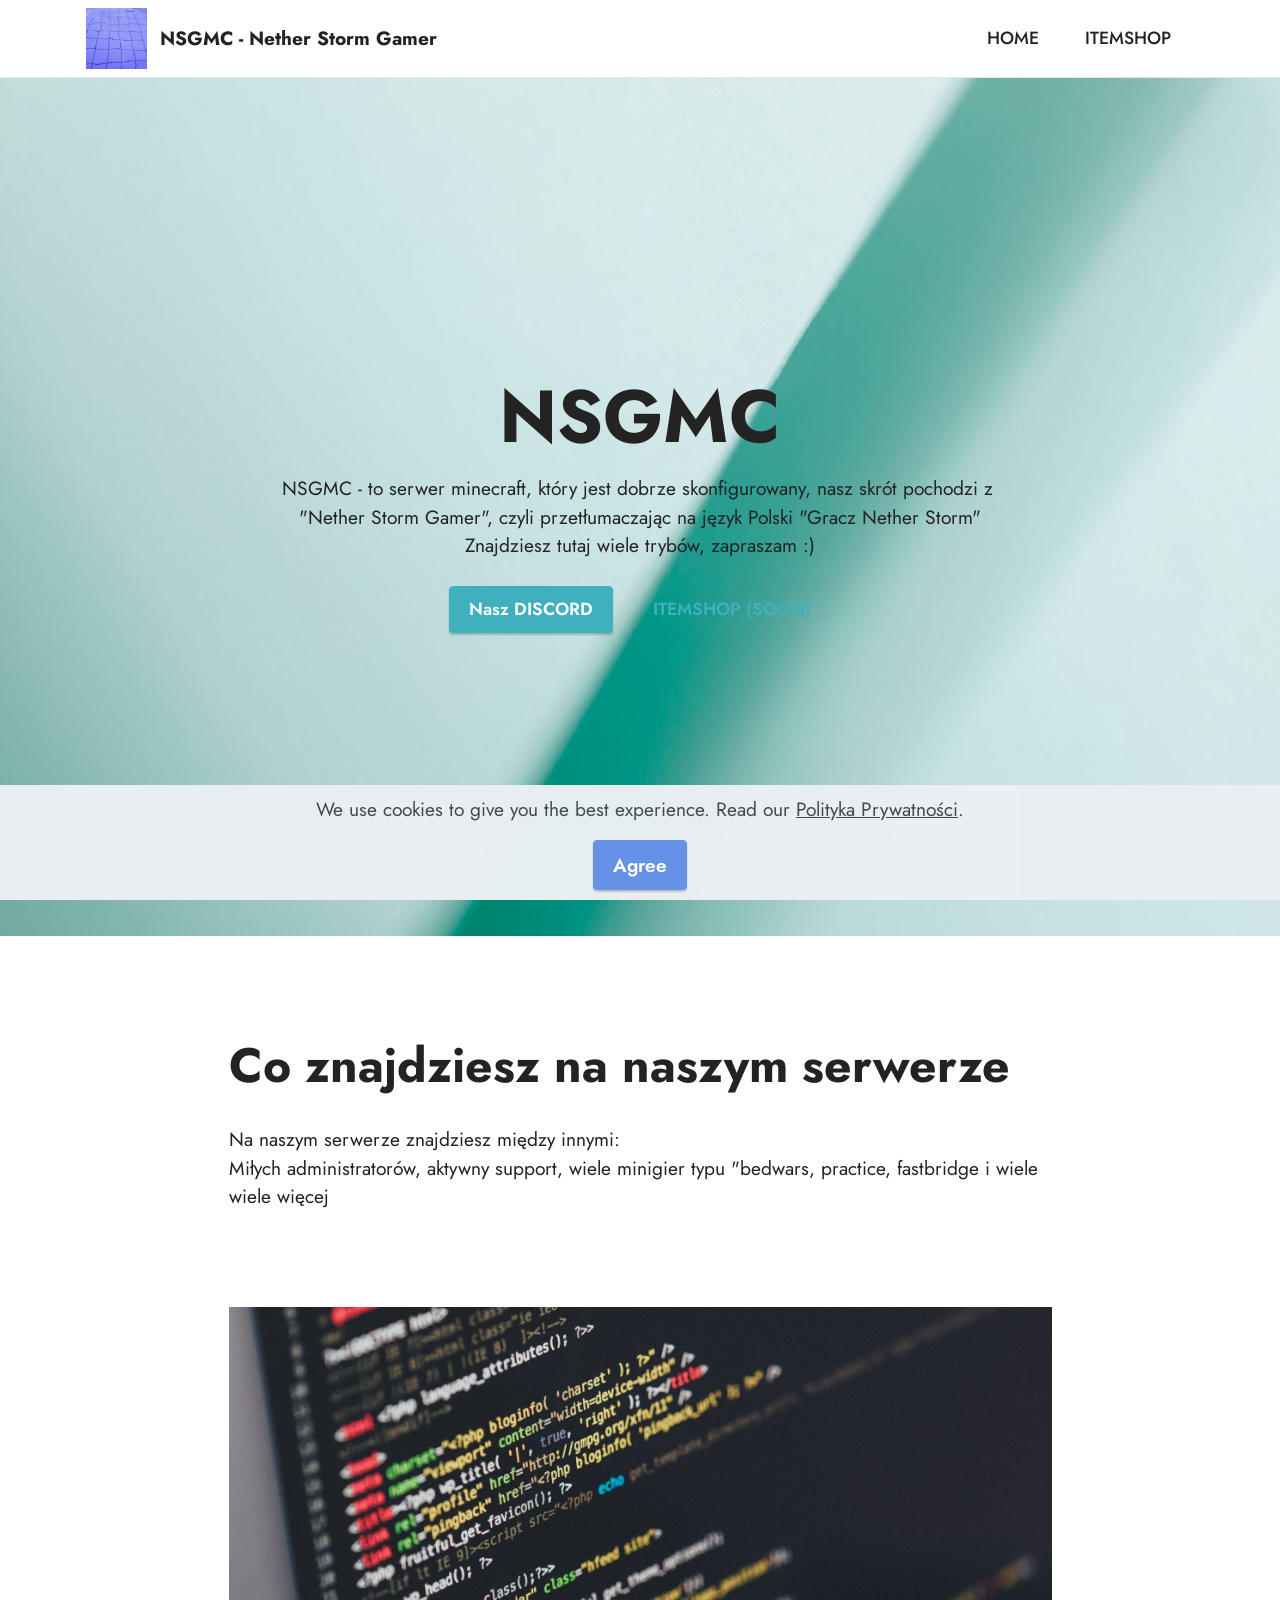
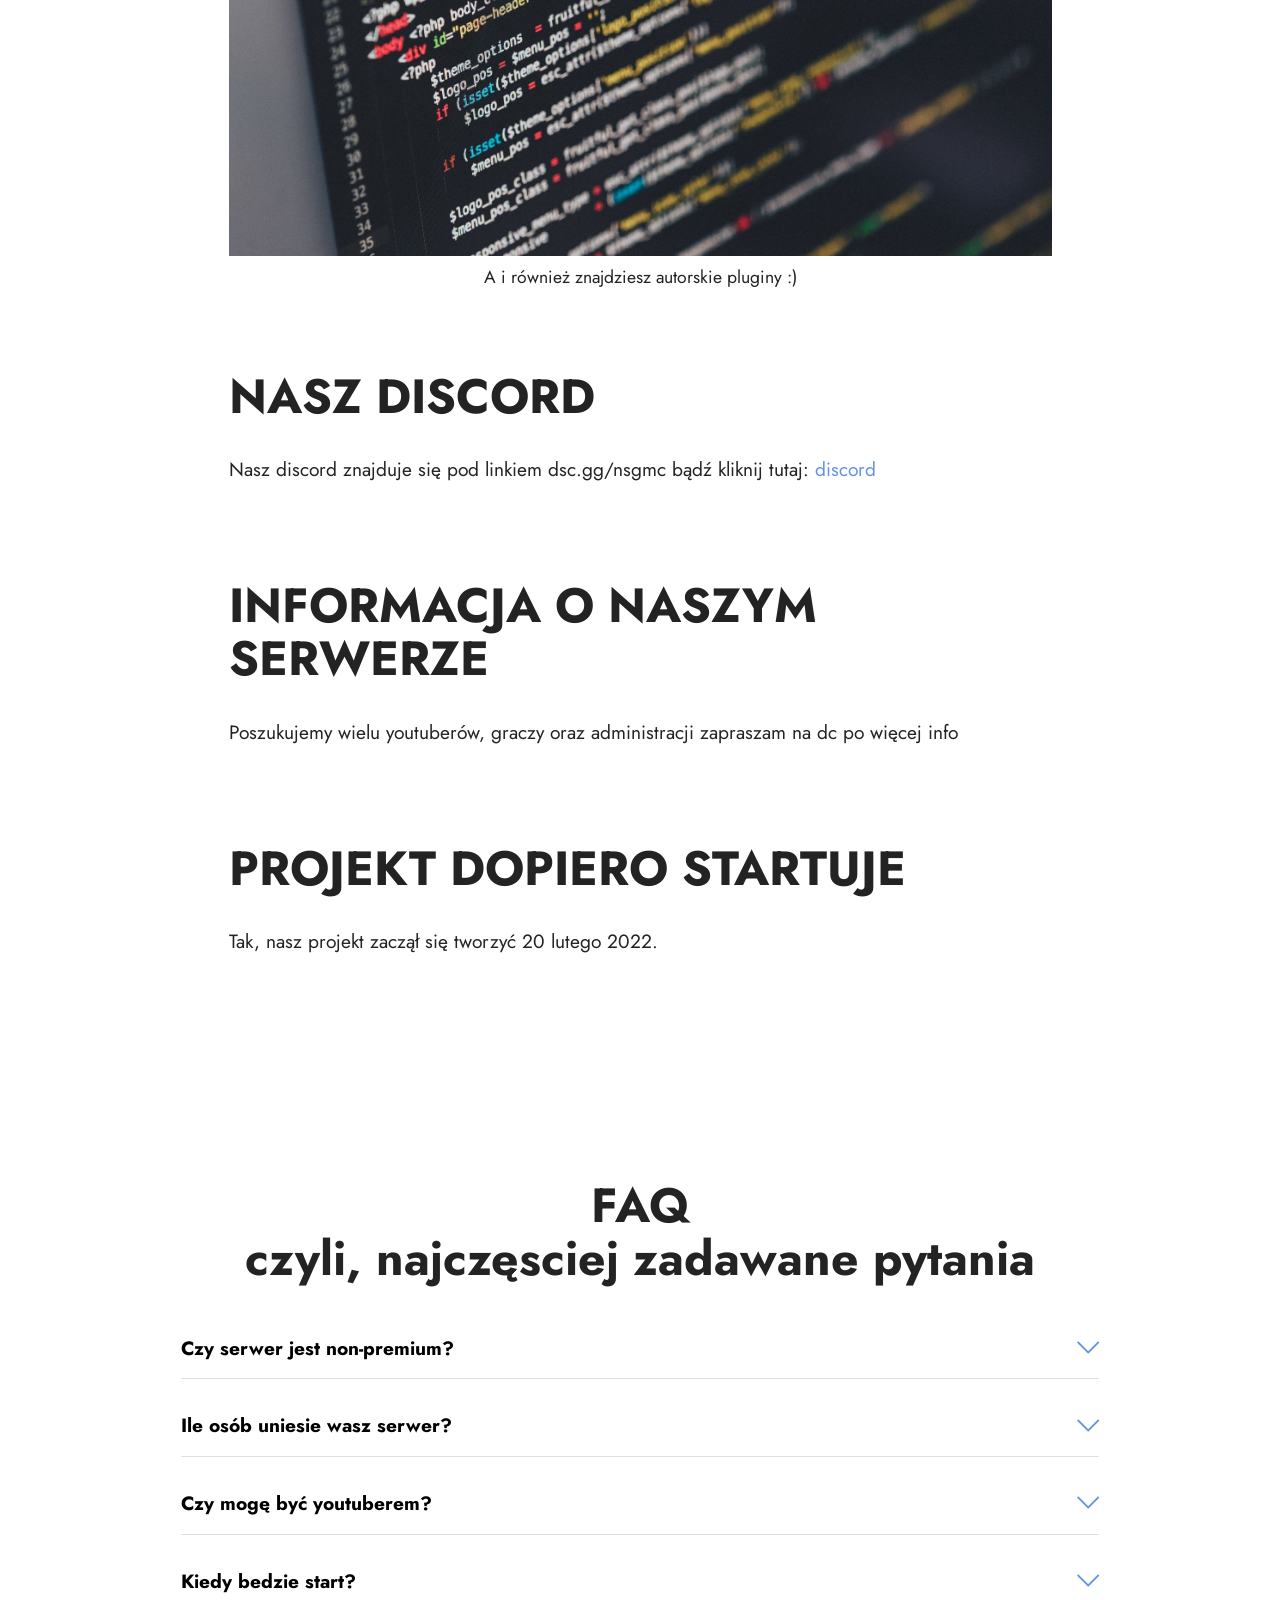
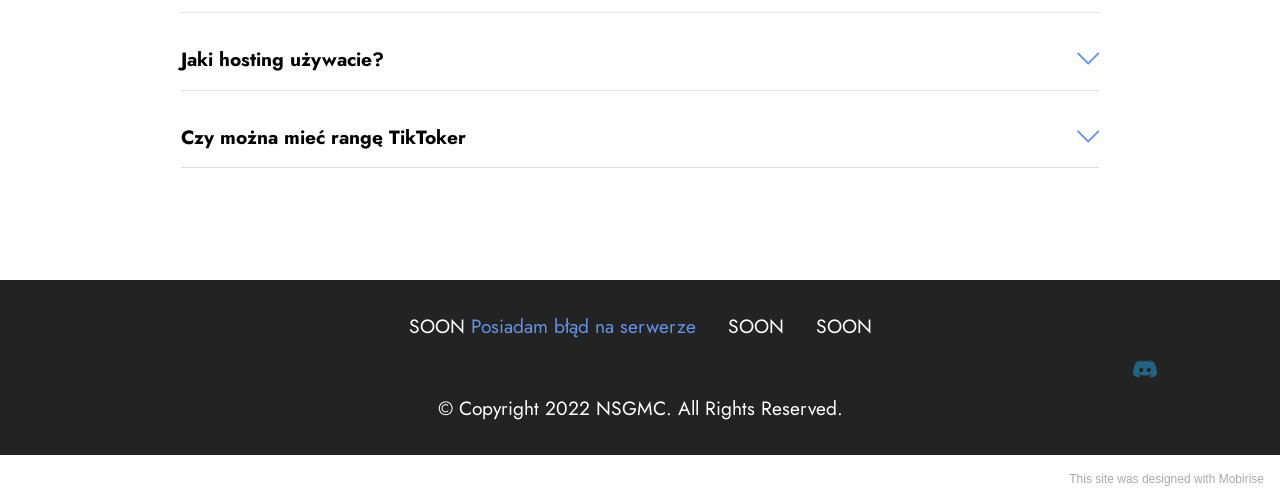
<file: index.html>
<!DOCTYPE html>
<html  >
<head>
  <!-- Site made with Mobirise Website Builder v5.6.0, https://mobirise.com -->
  <meta charset="UTF-8">
  <meta http-equiv="X-UA-Compatible" content="IE=edge">
  <meta name="generator" content="Mobirise v5.6.0, mobirise.com">
  <meta name="viewport" content="width=device-width, initial-scale=1, minimum-scale=1">
  <link rel="shortcut icon" href="assets/images/background6.jpg" type="image/x-icon">
  <meta name="description" content="NSGMC - Twój serwer minecraft">
  
  
  <title>Strona główna NSGMC</title>
  <link rel="stylesheet" href="assets/web/assets/mobirise-icons2/mobirise2.css">
  <link rel="stylesheet" href="assets/web/assets/mobirise-icons/mobirise-icons.css">
  <link rel="stylesheet" href="assets/bootstrap/css/bootstrap.min.css">
  <link rel="stylesheet" href="assets/bootstrap/css/bootstrap-grid.min.css">
  <link rel="stylesheet" href="assets/bootstrap/css/bootstrap-reboot.min.css">
  <link rel="stylesheet" href="assets/parallax/jarallax.css">
  <link rel="stylesheet" href="assets/dropdown/css/style.css">
  <link rel="stylesheet" href="assets/socicon/css/styles.css">
  <link rel="stylesheet" href="assets/theme/css/style.css">
  <link rel="preload" href="https://fonts.googleapis.com/css?family=Jost:100,200,300,400,500,600,700,800,900,100i,200i,300i,400i,500i,600i,700i,800i,900i&display=swap" as="style" onload="this.onload=null;this.rel='stylesheet'">
  <noscript><link rel="stylesheet" href="https://fonts.googleapis.com/css?family=Jost:100,200,300,400,500,600,700,800,900,100i,200i,300i,400i,500i,600i,700i,800i,900i&display=swap"></noscript>
  <link rel="preload" as="style" href="assets/mobirise/css/mbr-additional.css"><link rel="stylesheet" href="assets/mobirise/css/mbr-additional.css" type="text/css">
  
  
  
  
</head>
<body>
  
  <section data-bs-version="5.1" class="menu cid-s48OLK6784" once="menu" id="menu1-h">
    
    <nav class="navbar navbar-dropdown navbar-fixed-top navbar-expand-lg">
        <div class="container">
            <div class="navbar-brand">
                <span class="navbar-logo">
                    <a href="https://discord.gg/xUfNR8c4vj">
                        <img src="assets/images/background6.jpg" alt="Mobirise" style="height: 3.8rem;">
                    </a>
                </span>
                <span class="navbar-caption-wrap"><a class="navbar-caption text-black text-primary display-7" href="https://discord.gg/xUfNR8c4vj" target="_blank">NSGMC - Nether Storm Gamer</a></span>
            </div>
            <button class="navbar-toggler" type="button" data-toggle="collapse" data-bs-toggle="collapse" data-target="#navbarSupportedContent" data-bs-target="#navbarSupportedContent" aria-controls="navbarNavAltMarkup" aria-expanded="false" aria-label="Toggle navigation">
                <div class="hamburger">
                    <span></span>
                    <span></span>
                    <span></span>
                    <span></span>
                </div>
            </button>
            <div class="collapse navbar-collapse" id="navbarSupportedContent">
                <ul class="navbar-nav nav-dropdown nav-right" data-app-modern-menu="true"><li class="nav-item"><a class="nav-link link text-black text-primary display-4" href="index.html">HOME</a></li>
                    <li class="nav-item"><a class="nav-link link text-black text-primary display-4" href="page1.html">ITEMSHOP</a></li></ul>
                
                
            </div>
        </div>
    </nav>

</section>

<section data-bs-version="5.1" class="header1 cid-s48MCQYojq mbr-fullscreen mbr-parallax-background" id="header1-f">

    

    

    <div class="align-center container">
        <div class="row justify-content-center">
            <div class="col-12 col-lg-8">
                <h1 class="mbr-section-title mbr-fonts-style mb-3 display-1"><strong>NSGMC</strong></h1>
                
                <p class="mbr-text mbr-fonts-style display-7">NSGMC - to serwer minecraft, który jest dobrze skonfigurowany, nasz skrót pochodzi z&nbsp;<br>"Nether Storm Gamer", czyli przetłumaczając na język Polski "Gracz Nether Storm" Znajdziesz tutaj wiele trybów, zapraszam :)</p>
                <div class="mbr-section-btn mt-3"><a class="btn btn-success display-4" href="https://discord.gg/xUfNR8c4vj" target="_blank">Nasz DISCORD</a>  <a class="btn btn-success-outline display-4" href="https://discord.gg/xUfNR8c4vj" target="_blank">ITEMSHOP (SOON)</a></div>
            </div>
        </div>
    </div>
</section>

<section data-bs-version="5.1" class="content1 cid-s48udlf8KU" id="content1-8">
    
    <div class="container">
        <div class="row justify-content-center">
            <div class="title col-12 col-md-9">
                <h3 class="mbr-section-title mbr-fonts-style align-center mb-4 display-2"><strong>Co znajdziesz na naszym serwerze</strong></h3>
                <h4 class="mbr-section-subtitle align-center mbr-fonts-style mb-4 display-7">Na naszym serwerze znajdziesz między innymi:&nbsp;<br>Miłych administratorów, aktywny support, wiele minigier typu "bedwars, practice, fastbridge i wiele wiele więcej&nbsp;</h4>
                
            </div>
        </div>
    </div>
</section>

<section data-bs-version="5.1" class="image3 cid-s48upRUlSD" id="image3-9">
    

    

    <div class="container">
        <div class="row justify-content-center">
            <div class="col-12 col-lg-9">
                <div class="image-wrapper">
                    <img src="assets/images/mbr-1916x1278.jpg" alt="Własne pluginy :)">
                    <p class="mbr-description mbr-fonts-style mt-2 align-center display-4">
                        A i również znajdziesz autorskie pluginy :)</p>
                </div>
            </div>
        </div>
    </div>
</section>

<section data-bs-version="5.1" class="content1 cid-s48vaXqeL6" id="content1-b">
    
    <div class="container">
        <div class="row justify-content-center">
            <div class="title col-12 col-md-9">
                <h3 class="mbr-section-title mbr-fonts-style align-center mb-4 display-2"><strong>NASZ DISCORD</strong></h3>
                <h4 class="mbr-section-subtitle align-center mbr-fonts-style mb-4 display-7">Nasz discord znajduje się pod linkiem dsc.gg/nsgmc bądź kliknij tutaj: <a href="https://discord.gg/xUfNR8c4vj" class="text-primary" target="_blank">discord</a></h4>
                
            </div>
        </div>
    </div>
</section>

<section data-bs-version="5.1" class="content1 cid-s48vnjULo4" id="content1-c">
    
    <div class="container">
        <div class="row justify-content-center">
            <div class="title col-12 col-md-9">
                <h3 class="mbr-section-title mbr-fonts-style align-center mb-4 display-2"><strong>INFORMACJA O NASZYM SERWERZE</strong></h3>
                <h4 class="mbr-section-subtitle align-center mbr-fonts-style mb-4 display-7">Poszukujemy wielu youtuberów, graczy oraz administracji zapraszam na dc po więcej info</h4>
                
            </div>
        </div>
    </div>
</section>

<section data-bs-version="5.1" class="content1 cid-s48vrXhP0J" id="content1-d">
    
    <div class="container">
        <div class="row justify-content-center">
            <div class="title col-12 col-md-9">
                <h3 class="mbr-section-title mbr-fonts-style align-center mb-4 display-2"><strong>PROJEKT DOPIERO STARTUJE</strong></h3>
                <h4 class="mbr-section-subtitle align-center mbr-fonts-style mb-4 display-7">Tak, nasz projekt zaczął się tworzyć 20 lutego 2022.</h4>
                
            </div>
        </div>
    </div>
</section>

<section data-bs-version="5.1" class="content17 cid-sYaVTTo3p2" id="content17-o">

    

    
    
    <div class="container">
        
            <div class="row justify-content-center">
                <div class="col-12 col-md-10">
                    <div class="section-head align-center mb-4">
                        <h3 class="mbr-section-title mb-0 mbr-fonts-style display-2"><strong>FAQ</strong><br><strong>czyli, najczęsciej zadawane pytania</strong></h3>
                        
                    </div>
                    
                    <div id="bootstrap-toggle" class="toggle-panel accordionStyles tab-content">
                        <div class="card mb-3">
                            <div class="card-header" role="tab" id="headingOne">
                                <a role="button" class="collapsed panel-title text-black" data-toggle="collapse" data-bs-toggle="collapse" data-core="" href="#collapse1_25" aria-expanded="false" aria-controls="collapse1">
                                    <h6 class="panel-title-edit mbr-fonts-style mb-0 display-7"><strong>Czy serwer jest non-premium?</strong></h6>
                                    <span class="sign mbr-iconfont mbri-arrow-down"></span>
                                </a>
                            </div>
                            <div id="collapse1_25" class="panel-collapse noScroll collapse" role="tabpanel" aria-labelledby="headingOne">
                                <div class="panel-body">
                                    <p class="mbr-fonts-style panel-text display-7">Tak, serwer jest stworzony dla graczy z premium i non-premium</p>
                                </div>
                            </div>
                        </div>
                        <div class="card mb-3">
                            <div class="card-header" role="tab" id="headingTwo">
                                <a role="button" class="collapsed panel-title text-black" data-toggle="collapse" data-bs-toggle="collapse" data-core="" href="#collapse2_25" aria-expanded="false" aria-controls="collapse2">
                                    <h6 class="panel-title-edit mbr-fonts-style mb-0 display-7"><strong>Ile osób uniesie wasz serwer?</strong></h6>
                                    <span class="sign mbr-iconfont mbri-arrow-down"></span>
                                </a>

                            </div>
                            <div id="collapse2_25" class="panel-collapse noScroll collapse" role="tabpanel" aria-labelledby="headingTwo">
                                <div class="panel-body">
                                    <p class="mbr-fonts-style panel-text display-7">Nasz serwer, da radę utrzymać, aż 1000 graczy.</p>
                                </div>
                            </div>
                        </div>
                        <div class="card mb-3">
                            <div class="card-header" role="tab" id="headingThree">
                                <a role="button" class="collapsed panel-title text-black" data-toggle="collapse" data-bs-toggle="collapse" data-core="" href="#collapse3_25" aria-expanded="false" aria-controls="collapse3">
                                    <h6 class="panel-title-edit mbr-fonts-style mb-0 display-7"><strong>Czy mogę być youtuberem?</strong></h6>
                                    <span class="sign mbr-iconfont mbri-arrow-down"></span>
                                </a>
                            </div>
                            <div id="collapse3_25" class="panel-collapse noScroll collapse" role="tabpanel" aria-labelledby="headingThree">
                                <div class="panel-body">
                                    <p class="mbr-fonts-style panel-text display-7">Tak, możesz wbij na discorda.</p>
                                </div>
                            </div>
                        </div>
                        <div class="card mb-3">
                            <div class="card-header" role="tab" id="headingThree">
                                <a role="button" class="collapsed panel-title text-black" data-toggle="collapse" data-bs-toggle="collapse" data-core="" href="#collapse4_25" aria-expanded="false" aria-controls="collapse4">
                                    <h6 class="panel-title-edit mbr-fonts-style mb-0 display-7"><strong>Kiedy bedzie start?</strong></h6>
                                    <span class="sign mbr-iconfont mbri-arrow-down"></span>
                                </a>
                            </div>
                            <div id="collapse4_25" class="panel-collapse noScroll collapse" role="tabpanel" aria-labelledby="headingThree">
                                <div class="panel-body">
                                    <p class="mbr-fonts-style panel-text display-7">Informacja o tym jest na discordzie</p>
                                </div>
                            </div>
                        </div>
                        <div class="card mb-3">
                            <div class="card-header" role="tab" id="headingThree">
                                <a role="button" class="collapsed panel-title text-black" data-toggle="collapse" data-bs-toggle="collapse" data-core="" href="#collapse5_25" aria-expanded="false" aria-controls="collapse5">
                                   <h6 class="panel-title-edit mbr-fonts-style mb-0 display-7"><strong>Jaki hosting używacie?</strong></h6>
                                        <span class="mbr-iconfont mobi-mbri-arrow-down mobi-mbri"></span>
                                </a>
                            </div>
                            <div id="collapse5_25" class="panel-collapse noScroll collapse" role="tabpanel" aria-labelledby="headingThree">
                                <div class="panel-body">
                                    <p class="mbr-fonts-style panel-text display-7">
                                       Brak informacji<br></p>
                                </div>
                            </div>
                        </div>
                        <div class="card mb-3">
                            <div class="card-header" role="tab" id="headingThree">
                                <a role="button" class="collapsed panel-title text-black" data-toggle="collapse" data-bs-toggle="collapse" data-core="" href="#collapse6_25" aria-expanded="false" aria-controls="collapse6">
                                    <h6 class="panel-title-edit mbr-fonts-style mb-0 display-7"><strong>Czy można mieć rangę TikToker</strong></h6>
                                    <span class="mbr-iconfont mobi-mbri-arrow-down mobi-mbri"></span>
                                </a>
                            </div>
                            <div id="collapse6_25" class="panel-collapse noScroll collapse" role="tabpanel" aria-labelledby="headingThree">
                                <div class="panel-body">
                                    <p class="mbr-fonts-style panel-text display-7">
                                       Brak informacji</p>
                                </div>
                            </div>
                        </div>
                    </div>
                </div>
            </div>
        </div>
</section>

<section data-bs-version="5.1" class="footer3 cid-s48P1Icc8J" once="footers" id="footer3-i">

    

    

    <div class="container">
        <div class="media-container-row align-center mbr-white">
            <div class="row row-links">
                <ul class="foot-menu">
                    
                    
                    
                    
                    
                <li class="foot-menu-item mbr-fonts-style display-7">SOON&nbsp;<a href="https://discord.gg/xUfNR8c4vj" class="text-primary" target="_blank">Posiadam błąd na serwerze</a></li><li class="foot-menu-item mbr-fonts-style display-7">SOON</li><li class="foot-menu-item mbr-fonts-style display-7">SOON</li></ul>
            </div>
            <div class="row social-row">
                <div class="social-list align-right pb-2">
                    
                    
                    
                    
                    
                    
                <div class="soc-item">
                        <a href="https://discord.gg/xUfNR8c4vj" target="_blank">
                            <span class="mbr-iconfont mbr-iconfont-social mobi-mbri-arrow-prev mobi-mbri" style="font-size: 1px;"></span>
                        </a>
                    </div><div class="soc-item">
                        <a href="https://discord.gg/xUfNR8c4vj" target="_blank">
                            <span class="mbr-iconfont mbr-iconfont-social mobi-mbri-arrow-next mobi-mbri" style="font-size: 1px;"></span>
                        </a>
                    </div><div class="soc-item">
                        <a href="https://discord.gg/xUfNR8c4vj" target="_blank">
                            <span class="mbr-iconfont mbr-iconfont-social socicon-discord socicon" style="color: rgb(34, 165, 229); fill: rgb(34, 165, 229);"></span>
                        </a>
                    </div><div class="soc-item">
                        <a href="https://discord.gg/xUfNR8c4vj" target="_blank">
                            <span class="mbr-iconfont mbr-iconfont-social mobi-mbri-arrow-prev mobi-mbri" style="font-size: 1px;"></span>
                        </a>
                    </div></div>
            </div>
            <div class="row row-copirayt">
                <p class="mbr-text mb-0 mbr-fonts-style mbr-white align-center display-7">
                    © Copyright 2022 NSGMC. All Rights Reserved.
                </p>
            </div>
        </div>
    </div>
</section><section style="background-color: #fff; font-family: -apple-system, BlinkMacSystemFont, 'Segoe UI', 'Roboto', 'Helvetica Neue', Arial, sans-serif; color:#aaa; font-size:12px; padding: 0; align-items: center; display: flex;"><a href="https://mobirise.site/g" style="flex: 1 1; height: 3rem; padding-left: 1rem;"></a><p style="flex: 0 0 auto; margin:0; padding-right:1rem;">This <a href="https://mobirise.site/e" style="color:#aaa;">site</a> was designed with Mobirise</p></section><script src="assets/bootstrap/js/bootstrap.bundle.min.js"></script>  <script src="assets/parallax/jarallax.js"></script>  <script src="assets/web/assets/cookies-alert-plugin/cookies-alert-core.js"></script>  <script src="assets/web/assets/cookies-alert-plugin/cookies-alert-script.js"></script>  <script src="assets/smoothscroll/smooth-scroll.js"></script>  <script src="assets/ytplayer/index.js"></script>  <script src="assets/dropdown/js/navbar-dropdown.js"></script>  <script src="assets/mbr-switch-arrow/mbr-switch-arrow.js"></script>  <script src="assets/theme/js/script.js"></script>  
  
  
<input name="cookieData" type="hidden" data-cookie-customDialogSelector='null' data-cookie-colorText='#424a4d' data-cookie-colorBg='rgba(234, 239, 241, 0.99)' data-cookie-textButton='Agree' data-cookie-colorButton='' data-cookie-colorLink='#424a4d' data-cookie-underlineLink='true' data-cookie-text="We use cookies to give you the best experience. Read our <a href='polityka-prywatnosci.html'>Polityka Prywatności</a>.">
  </body>
</html>
</file>
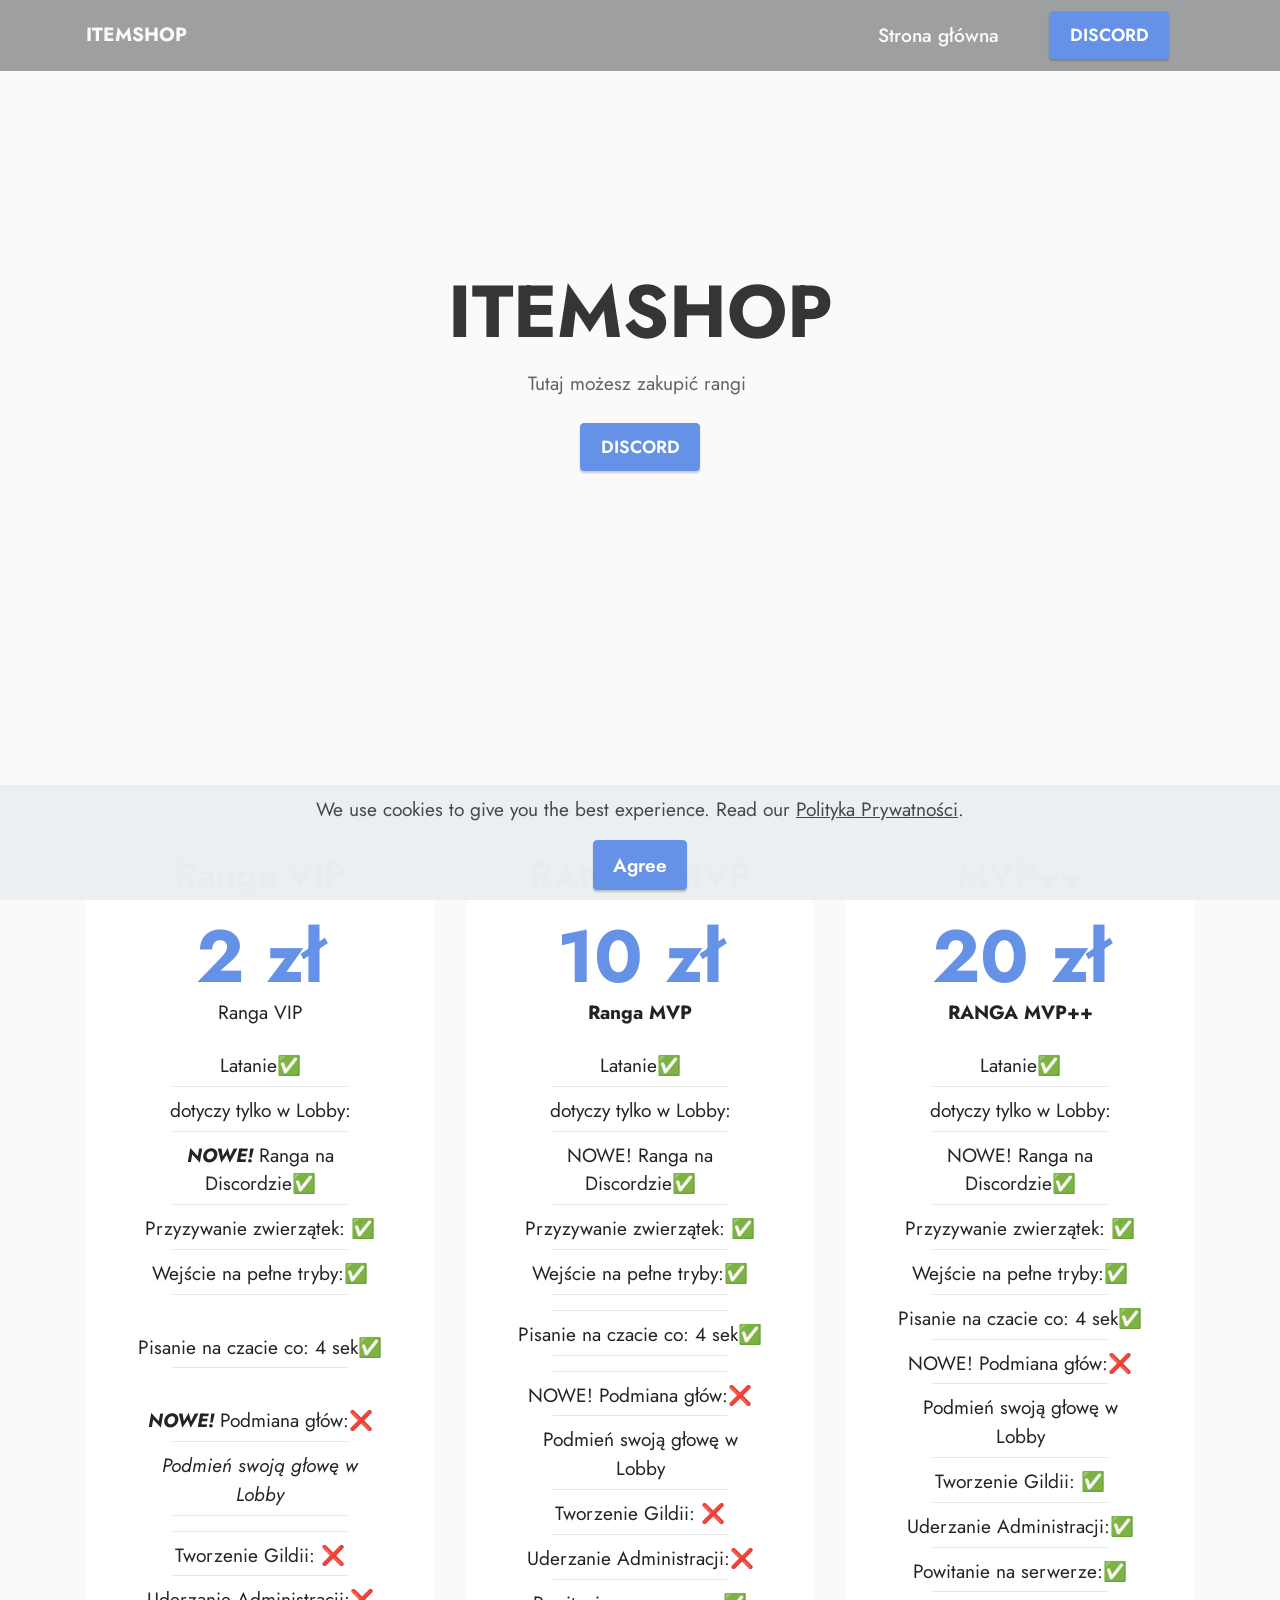
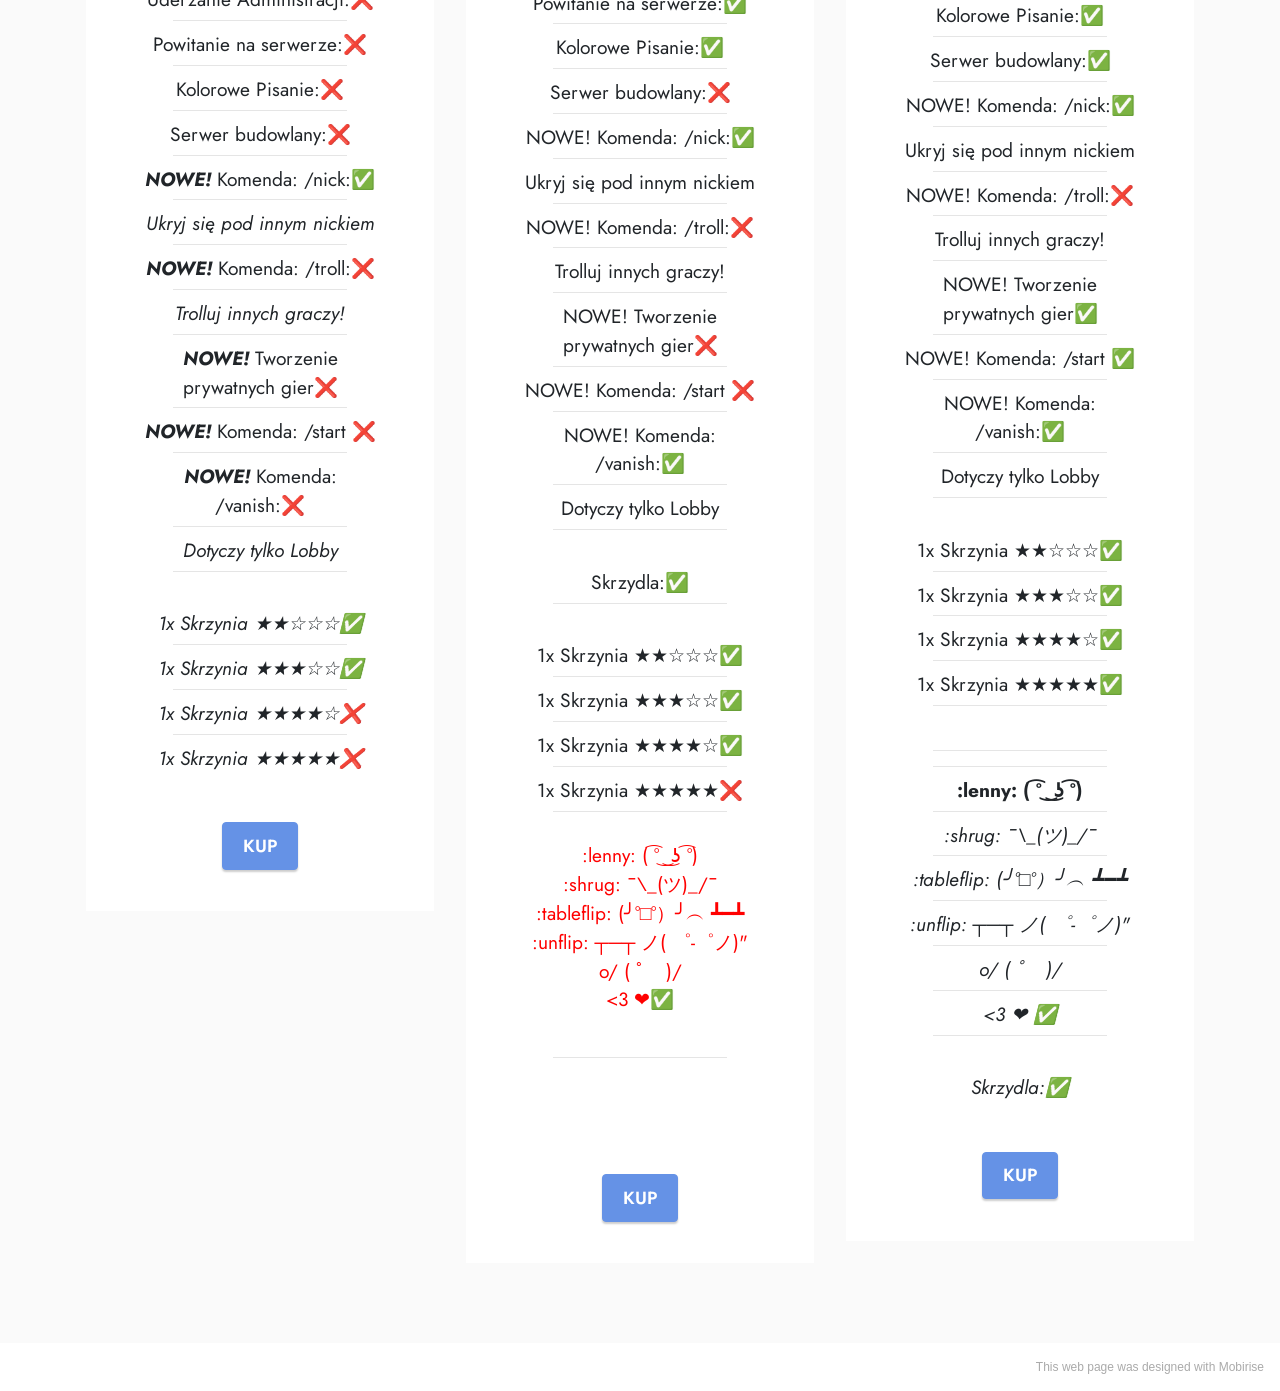
<file: page1.html>
<!DOCTYPE html>
<html  >
<head>
  <!-- Site made with Mobirise Website Builder v5.6.0, https://mobirise.com -->
  <meta charset="UTF-8">
  <meta http-equiv="X-UA-Compatible" content="IE=edge">
  <meta name="generator" content="Mobirise v5.6.0, mobirise.com">
  <meta name="viewport" content="width=device-width, initial-scale=1, minimum-scale=1">
  <link rel="shortcut icon" href="assets/images/background6.jpg" type="image/x-icon">
  <meta name="description" content="">
  
  
  <title>ITEMSHOP</title>
  <link rel="stylesheet" href="assets/bootstrap/css/bootstrap.min.css">
  <link rel="stylesheet" href="assets/bootstrap/css/bootstrap-grid.min.css">
  <link rel="stylesheet" href="assets/bootstrap/css/bootstrap-reboot.min.css">
  <link rel="stylesheet" href="assets/dropdown/css/style.css">
  <link rel="stylesheet" href="assets/socicon/css/styles.css">
  <link rel="stylesheet" href="assets/theme/css/style.css">
  <link rel="preload" href="https://fonts.googleapis.com/css?family=Jost:100,200,300,400,500,600,700,800,900,100i,200i,300i,400i,500i,600i,700i,800i,900i&display=swap" as="style" onload="this.onload=null;this.rel='stylesheet'">
  <noscript><link rel="stylesheet" href="https://fonts.googleapis.com/css?family=Jost:100,200,300,400,500,600,700,800,900,100i,200i,300i,400i,500i,600i,700i,800i,900i&display=swap"></noscript>
  <link rel="preload" as="style" href="assets/mobirise/css/mbr-additional.css"><link rel="stylesheet" href="assets/mobirise/css/mbr-additional.css" type="text/css">
  
  
  
  
</head>
<body>
  
  <section data-bs-version="5.1" class="menu menu1 cid-sFGMsvHDIa" once="menu" id="menu1-1">
    

    <nav class="navbar navbar-dropdown navbar-expand-lg">
        <div class="container">
            <div class="navbar-brand">
                
                <span class="navbar-caption-wrap"><a class="navbar-caption text-white text-primary display-7" href="https://discord.gg/xUfNR8c4vj">ITEMSHOP</a></span>
            </div>
            <button class="navbar-toggler" type="button" data-toggle="collapse" data-bs-toggle="collapse" data-target="#navbarSupportedContent" data-bs-target="#navbarSupportedContent" aria-controls="navbarNavAltMarkup" aria-expanded="false" aria-label="Toggle navigation">
                <div class="hamburger">
                    <span></span>
                    <span></span>
                    <span></span>
                    <span></span>
                </div>
            </button>
            <div class="collapse navbar-collapse" id="navbarSupportedContent">
                <ul class="navbar-nav nav-dropdown" data-app-modern-menu="true"><li class="nav-item"><a class="nav-link link text-white text-primary display-7" href="index.html">Strona główna</a></li></ul>
                
                <div class="navbar-buttons mbr-section-btn"><a class="btn btn-primary display-4" href="https://discord.gg/xUfNR8c4vj">DISCORD</a></div>
            </div>
        </div>
    </nav>
</section>

<section data-bs-version="5.1" class="header1 cid-sFGMfPD7iT" id="header1-0">

    

    

    <div class="container">
        <div class="row justify-content-center">
            <div class="col-12 col-lg-7">
                <h1 class="mbr-section-title mbr-fonts-style mb-3 display-1"><strong>ITEMSHOP</strong></h1>
                
                <p class="mbr-text mbr-fonts-style display-7">Tutaj możesz zakupić rangi&nbsp;</p>
                <div class="mbr-section-btn mt-3"><a class="btn btn-primary display-4" href="https://discord.gg/xUfNR8c4vj" target="_blank">DISCORD</a></div>
            </div>
        </div>
    </div>
</section>

<section data-bs-version="5.1" class="pricing2 cid-sYawXWEo6g" id="pricing2-l">
    

    
    <div class="container">
        <div class="row justify-content-center">
            <div class="col-12 col-md-6 align-center col-lg-4">
                <div class="plan">
                    <div class="plan-header">
                        <h6 class="plan-title mbr-fonts-style mb-3 display-5"><strong>Ranga VIP</strong></h6>
                        <div class="plan-price">
                            <p class="price mbr-fonts-style m-0 display-1"><strong>2 zł</strong></p>
                            <p class="price-term mbr-fonts-style mb-3 display-7">Ranga VIP</p>
                        </div>
                    </div>
                    <div class="plan-body">
                        <div class="plan-list mb-4">
                            <ul class="list-group mbr-fonts-style list-group-flush display-7">
                                <li class="list-group-item">Latanie✅</li><li class="list-group-item">dotyczy tylko w Lobby:					
</li><li class="list-group-item"><strong><em>NOWE!</em></strong> Ranga na Discordzie✅</li><li class="list-group-item">Przyzywanie zwierzątek: ✅</li><li class="list-group-item">Wejście na pełne tryby:✅</li><br><li class="list-group-item">Pisanie na czacie co: 4 sek✅</li><br><li class="list-group-item"><strong><em>NOWE!</em></strong> Podmiana głów:❌</li><li class="list-group-item"><em>Podmień swoją głowę w Lobby</em></li><li class="list-group-item">
</li><li class="list-group-item">Tworzenie Gildii: ❌</li><li class="list-group-item">Uderzanie Administracji:❌</li><li class="list-group-item">Powitanie na serwerze:❌</li><li class="list-group-item">Kolorowe Pisanie:❌</li><li class="list-group-item">Serwer budowlany:❌</li><li class="list-group-item"><strong><em>NOWE!</em></strong> Komenda: /nick:✅</li><li class="list-group-item"><em>Ukryj się pod innym nickiem
</em></li><li class="list-group-item"><em><strong>NOWE!</strong></em> Komenda: /troll:❌</li><li class="list-group-item"><em>Trolluj innych graczy!</em></li><li class="list-group-item"><strong><em>NOWE!</em></strong>&nbsp;<span style="background-color: transparent; font-size: 1.2rem;">Tworzenie prywatnych gier❌</span></li><li class="list-group-item"><em><strong>NOWE!</strong></em> Komenda: /start ❌</li><li class="list-group-item"><span style="background-color: transparent; font-size: 1.2rem;"><em><strong>NOWE!&nbsp;</strong></em>Komenda: /vanish:❌</span></li><li class="list-group-item"><em>Dotyczy tylko Lobby</em></li><br><li class="list-group-item"><em>1x Skrzynia ★★☆☆☆✅</em></li><li class="list-group-item"><em>1x Skrzynia ★★★☆☆✅</em></li><li class="list-group-item"><em>1x Skrzynia ★★★★☆❌</em></li><li class="list-group-item"><em>1x Skrzynia ★★★★★❌</em></li>
                            </ul>
                        </div>
                        <div class="mbr-section-btn text-center"><a href="https://discord.gg/xUfNR8c4vj" class="btn btn-primary display-4" target="_blank">KUP</a></div>
                    </div>
                </div>
            </div>
            <div class="col-12 col-md-6 align-center col-lg-4">
                <div class="plan">
                    <div class="plan-header">
                        <h6 class="plan-title mbr-fonts-style mb-3 display-5"><strong>RANGA MVP</strong></h6>
                        <div class="plan-price">
                            <p class="price mbr-fonts-style m-0 display-1"><strong>10 zł</strong></p>
                            <p class="price-term mbr-fonts-style mb-3 display-7"><strong>Ranga MVP</strong></p>
                        </div>
                    </div>
                    <div class="plan-body">
                        <div class="plan-list mb-4">
                            <ul class="list-group mbr-fonts-style list-group-flush display-7">
                                <li class="list-group-item">Latanie✅
</li><li class="list-group-item">dotyczy tylko w Lobby:
</li><li class="list-group-item">NOWE! Ranga na Discordzie✅
</li><li class="list-group-item">Przyzywanie zwierzątek: ✅
</li><li class="list-group-item">Wejście na pełne tryby:✅
</li><li class="list-group-item">
</li><li class="list-group-item">Pisanie na czacie co: 4 sek✅
</li><li class="list-group-item">
</li><li class="list-group-item">NOWE! Podmiana głów:❌
</li><li class="list-group-item">Podmień swoją głowę w Lobby
</li><li class="list-group-item">Tworzenie Gildii: ❌
</li><li class="list-group-item">Uderzanie Administracji:❌
</li><li class="list-group-item">Powitanie na serwerze:✅</li><li class="list-group-item">Kolorowe Pisanie:✅</li><li class="list-group-item">Serwer budowlany:❌
</li><li class="list-group-item">NOWE! Komenda: /nick:✅
</li><li class="list-group-item">Ukryj się pod innym nickiem
</li><li class="list-group-item">NOWE! Komenda: /troll:❌
</li><li class="list-group-item">Trolluj innych graczy!
</li><li class="list-group-item">NOWE! Tworzenie prywatnych gier❌
</li><li class="list-group-item">NOWE! Komenda: /start ❌
</li><li class="list-group-item">NOWE! Komenda: /vanish:✅</li><li class="list-group-item">Dotyczy tylko Lobby</li><br><li class="list-group-item">Skrzydla:✅</li><br><li class="list-group-item">1x Skrzynia ★★☆☆☆✅</li><li class="list-group-item">1x Skrzynia ★★★☆☆✅</li><li class="list-group-item">1x Skrzynia ★★★★☆✅</li><li class="list-group-item">1x Skrzynia ★★★★★❌</li>
<br><div>:lenny:&nbsp;<span style="font-size: 1.2rem;">( ͡° ͜ ͜ʖ ͡°)</span></div><div>:shrug:&nbsp;<span style="font-size: 1.2rem;">¯\_(ツ)_/¯</span></div><div>:tableflip:&nbsp;<span style="font-size: 1.2rem;">(╯°□°）╯︵ ┻━┻</span></div><div>:unflip:&nbsp;<span style="font-size: 1.2rem;">┬─┬ ノ( ゜-゜ノ)"</span></div><div>o/&nbsp;<span style="font-size: 1.2rem;">( ﾟ◡ﾟ)/</span></div><div><span style="font-size: 1.2rem;">&lt;3 ❤✅</span></div><div><li class="list-group-item"><br></li><br><li class="list-group-item"><br></li>
                            </div></ul>
                        </div>
                        <div class="mbr-section-btn text-center"><a href="https://discord.gg/xUfNR8c4vj" class="btn btn-primary display-4" target="_blank">KUP</a></div>
                    </div>
                </div>
            </div>
            <div class="col-12 col-md-6 align-center col-lg-4">
                <div class="plan">
                    <div class="plan-header">
                        <h6 class="plan-title mbr-fonts-style mb-3 display-5">
                            <strong>MVP++</strong></h6>
                        <div class="plan-price">
                            <p class="price mbr-fonts-style m-0 display-1"><strong>20 zł</strong></p>
                            <p class="price-term mbr-fonts-style mb-3 display-7"><strong>RANGA MVP++</strong></p>
                        </div>
                    </div>
                    <div class="plan-body">
                        <div class="plan-list mb-4">
                            <ul class="list-group mbr-fonts-style list-group-flush display-7">
                                <li class="list-group-item">Latanie✅
</li><li class="list-group-item">dotyczy tylko w Lobby:
</li><li class="list-group-item">NOWE! Ranga na Discordzie✅
</li><li class="list-group-item">Przyzywanie zwierzątek: ✅
</li><li class="list-group-item">Wejście na pełne tryby:✅
</li><li class="list-group-item">Pisanie na czacie co: 4 sek✅
</li><li class="list-group-item">NOWE! Podmiana głów:❌
</li><li class="list-group-item">Podmień swoją głowę w Lobby
</li><li class="list-group-item">Tworzenie Gildii: ✅</li><li class="list-group-item">Uderzanie Administracji:✅</li><li class="list-group-item">Powitanie na serwerze:✅</li><li class="list-group-item">Kolorowe Pisanie:✅</li><li class="list-group-item">Serwer budowlany:✅</li><li class="list-group-item">NOWE! Komenda: /nick:✅
</li><li class="list-group-item">Ukryj się pod innym nickiem
</li><li class="list-group-item">NOWE! Komenda: /troll:❌
</li><li class="list-group-item">Trolluj innych graczy!
</li><li class="list-group-item">NOWE! Tworzenie prywatnych gier✅</li><li class="list-group-item">NOWE! Komenda: /start ✅</li><li class="list-group-item">NOWE! Komenda: /vanish:✅</li><li class="list-group-item">Dotyczy tylko Lobby</li><br><li class="list-group-item">1x Skrzynia ★★☆☆☆✅</li><li class="list-group-item">1x Skrzynia ★★★☆☆✅</li><li class="list-group-item">1x Skrzynia ★★★★☆✅</li><li class="list-group-item">1x Skrzynia ★★★★★✅</li><li class="list-group-item"><br></li><li class="list-group-item">
</li><li class="list-group-item"><strong>:lenny: ( ͡° ͜ ͜ʖ ͡°)
</strong></li><li class="list-group-item"><em>:shrug: ¯\_(ツ)_/¯
</em></li><li class="list-group-item"><em>:tableflip: (╯°□°）╯︵ ┻━┻
</em></li><li class="list-group-item"><em>:unflip: ┬─┬ ノ( ゜-゜ノ)"
</em></li><li class="list-group-item"><em>o/ ( ﾟ◡ﾟ)/
</em></li><li class="list-group-item"><em>&lt;3 ❤ ✅</em></li><br><li class="list-group-item"><em>Skrzydla:✅</em></li>
                            </ul>
                        </div>
                        <div class="mbr-section-btn text-center"><a href="https://discord.gg/xUfNR8c4vj" class="btn btn-primary display-4" target="_blank">KUP</a></div>
                    </div>
                </div>
            </div>
            
        </div>
    </div>
</section><section style="background-color: #fff; font-family: -apple-system, BlinkMacSystemFont, 'Segoe UI', 'Roboto', 'Helvetica Neue', Arial, sans-serif; color:#aaa; font-size:12px; padding: 0; align-items: center; display: flex;"><a href="https://mobirise.site/h" style="flex: 1 1; height: 3rem; padding-left: 1rem;"></a><p style="flex: 0 0 auto; margin:0; padding-right:1rem;">This <a href="https://mobirise.site/e" style="color:#aaa;">web page</a> was designed with Mobirise</p></section><script src="assets/bootstrap/js/bootstrap.bundle.min.js"></script>  <script src="assets/web/assets/cookies-alert-plugin/cookies-alert-core.js"></script>  <script src="assets/web/assets/cookies-alert-plugin/cookies-alert-script.js"></script>  <script src="assets/smoothscroll/smooth-scroll.js"></script>  <script src="assets/ytplayer/index.js"></script>  <script src="assets/dropdown/js/navbar-dropdown.js"></script>  <script src="assets/theme/js/script.js"></script>  
  
  
<input name="cookieData" type="hidden" data-cookie-customDialogSelector='null' data-cookie-colorText='#424a4d' data-cookie-colorBg='rgba(234, 239, 241, 0.99)' data-cookie-textButton='Agree' data-cookie-colorButton='' data-cookie-colorLink='#424a4d' data-cookie-underlineLink='true' data-cookie-text="We use cookies to give you the best experience. Read our <a href='polityka-prywatnosci.html'>Polityka Prywatności</a>.">
  </body>
</html>
</file>
<file: assets/web/assets/mobirise-icons2/mobirise2.css>
@font-face {
  font-family: 'Moririse2';
  font-display: swap;
  src:  url('mobirise2.eot?f2bix4');
  src:  url('mobirise2.eot?f2bix4#iefix') format('embedded-opentype'),
    url('mobirise2.ttf?f2bix4') format('truetype'),
    url('mobirise2.woff?f2bix4') format('woff'),
    url('mobirise2.svg?f2bix4#mobirise2') format('svg');
  font-weight: normal;
  font-style: normal;
}

[class^="mobi-"], [class*=" mobi-"] {
  /* use !important to prevent issues with browser extensions that change fonts */
  font-family: 'Moririse2' !important;
  speak: none;
  font-style: normal;
  font-weight: normal;
  font-variant: normal;
  text-transform: none;
  line-height: 1;

  /* Better Font Rendering =========== */
  -webkit-font-smoothing: antialiased;
  -moz-osx-font-smoothing: grayscale;
}

.mobi-mbri-add-submenu:before {
  content: "\e900";
}
.mobi-mbri-alert:before {
  content: "\e901";
}
.mobi-mbri-align-center:before {
  content: "\e902";
}
.mobi-mbri-align-justify:before {
  content: "\e903";
}
.mobi-mbri-align-left:before {
  content: "\e904";
}
.mobi-mbri-align-right:before {
  content: "\e905";
}
.mobi-mbri-android:before {
  content: "\e906";
}
.mobi-mbri-apple:before {
  content: "\e907";
}
.mobi-mbri-arrow-down:before {
  content: "\e908";
}
.mobi-mbri-arrow-next:before {
  content: "\e909";
}
.mobi-mbri-arrow-prev:before {
  content: "\e90a";
}
.mobi-mbri-arrow-up:before {
  content: "\e90b";
}
.mobi-mbri-bold:before {
  content: "\e90c";
}
.mobi-mbri-bookmark:before {
  content: "\e90d";
}
.mobi-mbri-bootstrap:before {
  content: "\e90e";
}
.mobi-mbri-briefcase:before {
  content: "\e90f";
}
.mobi-mbri-browse:before {
  content: "\e910";
}
.mobi-mbri-bulleted-list:before {
  content: "\e911";
}
.mobi-mbri-calendar:before {
  content: "\e912";
}
.mobi-mbri-camera:before {
  content: "\e913";
}
.mobi-mbri-cart-add:before {
  content: "\e914";
}
.mobi-mbri-cart-full:before {
  content: "\e915";
}
.mobi-mbri-cash:before {
  content: "\e916";
}
.mobi-mbri-change-style:before {
  content: "\e917";
}
.mobi-mbri-chat:before {
  content: "\e918";
}
.mobi-mbri-clock:before {
  content: "\e919";
}
.mobi-mbri-close:before {
  content: "\e91a";
}
.mobi-mbri-cloud:before {
  content: "\e91b";
}
.mobi-mbri-code:before {
  content: "\e91c";
}
.mobi-mbri-contact-form:before {
  content: "\e91d";
}
.mobi-mbri-credit-card:before {
  content: "\e91e";
}
.mobi-mbri-cursor-click:before {
  content: "\e91f";
}
.mobi-mbri-cust-feedback:before {
  content: "\e920";
}
.mobi-mbri-database:before {
  content: "\e921";
}
.mobi-mbri-delivery:before {
  content: "\e922";
}
.mobi-mbri-desktop:before {
  content: "\e923";
}
.mobi-mbri-devices:before {
  content: "\e924";
}
.mobi-mbri-down:before {
  content: "\e925";
}
.mobi-mbri-download-2:before {
  content: "\e926";
}
.mobi-mbri-download:before {
  content: "\e927";
}
.mobi-mbri-drag-n-drop-2:before {
  content: "\e928";
}
.mobi-mbri-drag-n-drop:before {
  content: "\e929";
}
.mobi-mbri-edit-2:before {
  content: "\e92a";
}
.mobi-mbri-edit:before {
  content: "\e92b";
}
.mobi-mbri-error:before {
  content: "\e92c";
}
.mobi-mbri-extension:before {
  content: "\e92d";
}
.mobi-mbri-features:before {
  content: "\e92e";
}
.mobi-mbri-file:before {
  content: "\e92f";
}
.mobi-mbri-flag:before {
  content: "\e930";
}
.mobi-mbri-folder:before {
  content: "\e931";
}
.mobi-mbri-gift:before {
  content: "\e932";
}
.mobi-mbri-github:before {
  content: "\e933";
}
.mobi-mbri-globe-2:before {
  content: "\e934";
}
.mobi-mbri-globe:before {
  content: "\e935";
}
.mobi-mbri-growing-chart:before {
  content: "\e936";
}
.mobi-mbri-hearth:before {
  content: "\e937";
}
.mobi-mbri-help:before {
  content: "\e938";
}
.mobi-mbri-home:before {
  content: "\e939";
}
.mobi-mbri-hot-cup:before {
  content: "\e93a";
}
.mobi-mbri-idea:before {
  content: "\e93b";
}
.mobi-mbri-image-gallery:before {
  content: "\e93c";
}
.mobi-mbri-image-slider:before {
  content: "\e93d";
}
.mobi-mbri-info:before {
  content: "\e93e";
}
.mobi-mbri-italic:before {
  content: "\e93f";
}
.mobi-mbri-key:before {
  content: "\e940";
}
.mobi-mbri-laptop:before {
  content: "\e941";
}
.mobi-mbri-layers:before {
  content: "\e942";
}
.mobi-mbri-left-right:before {
  content: "\e943";
}
.mobi-mbri-left:before {
  content: "\e944";
}
.mobi-mbri-letter:before {
  content: "\e945";
}
.mobi-mbri-like:before {
  content: "\e946";
}
.mobi-mbri-link:before {
  content: "\e947";
}
.mobi-mbri-lock:before {
  content: "\e948";
}
.mobi-mbri-login:before {
  content: "\e949";
}
.mobi-mbri-logout:before {
  content: "\e94a";
}
.mobi-mbri-magic-stick:before {
  content: "\e94b";
}
.mobi-mbri-map-pin:before {
  content: "\e94c";
}
.mobi-mbri-menu:before {
  content: "\e94d";
}
.mobi-mbri-mobile-2:before {
  content: "\e94e";
}
.mobi-mbri-mobile-horizontal:before {
  content: "\e94f";
}
.mobi-mbri-mobile:before {
  content: "\e950";
}
.mobi-mbri-mobirise:before {
  content: "\e951";
}
.mobi-mbri-more-horizontal:before {
  content: "\e952";
}
.mobi-mbri-more-vertical:before {
  content: "\e953";
}
.mobi-mbri-music:before {
  content: "\e954";
}
.mobi-mbri-new-file:before {
  content: "\e955";
}
.mobi-mbri-numbered-list:before {
  content: "\e956";
}
.mobi-mbri-opened-folder:before {
  content: "\e957";
}
.mobi-mbri-pages:before {
  content: "\e958";
}
.mobi-mbri-paper-plane:before {
  content: "\e959";
}
.mobi-mbri-paperclip:before {
  content: "\e95a";
}
.mobi-mbri-phone:before {
  content: "\e95b";
}
.mobi-mbri-photo:before {
  content: "\e95c";
}
.mobi-mbri-photos:before {
  content: "\e95d";
}
.mobi-mbri-pin:before {
  content: "\e95e";
}
.mobi-mbri-play:before {
  content: "\e95f";
}
.mobi-mbri-plus:before {
  content: "\e960";
}
.mobi-mbri-preview:before {
  content: "\e961";
}
.mobi-mbri-print:before {
  content: "\e962";
}
.mobi-mbri-protect:before {
  content: "\e963";
}
.mobi-mbri-question:before {
  content: "\e964";
}
.mobi-mbri-quote-left:before {
  content: "\e965";
}
.mobi-mbri-quote-right:before {
  content: "\e966";
}
.mobi-mbri-redo:before {
  content: "\e967";
}
.mobi-mbri-refresh:before {
  content: "\e968";
}
.mobi-mbri-responsive-2:before {
  content: "\e969";
}
.mobi-mbri-responsive:before {
  content: "\e96a";
}
.mobi-mbri-right:before {
  content: "\e96b";
}
.mobi-mbri-rocket:before {
  content: "\e96c";
}
.mobi-mbri-sad-face:before {
  content: "\e96d";
}
.mobi-mbri-sale:before {
  content: "\e96e";
}
.mobi-mbri-save:before {
  content: "\e96f";
}
.mobi-mbri-search:before {
  content: "\e970";
}
.mobi-mbri-setting-2:before {
  content: "\e971";
}
.mobi-mbri-setting-3:before {
  content: "\e972";
}
.mobi-mbri-setting:before {
  content: "\e973";
}
.mobi-mbri-share:before {
  content: "\e974";
}
.mobi-mbri-shopping-bag:before {
  content: "\e975";
}
.mobi-mbri-shopping-basket:before {
  content: "\e976";
}
.mobi-mbri-shopping-cart:before {
  content: "\e977";
}
.mobi-mbri-sites:before {
  content: "\e978";
}
.mobi-mbri-smile-face:before {
  content: "\e979";
}
.mobi-mbri-speed:before {
  content: "\e97a";
}
.mobi-mbri-star:before {
  content: "\e97b";
}
.mobi-mbri-success:before {
  content: "\e97c";
}
.mobi-mbri-sun:before {
  content: "\e97d";
}
.mobi-mbri-sun2:before {
  content: "\e97e";
}
.mobi-mbri-tablet-vertical:before {
  content: "\e97f";
}
.mobi-mbri-tablet:before {
  content: "\e980";
}
.mobi-mbri-target:before {
  content: "\e981";
}
.mobi-mbri-timer:before {
  content: "\e982";
}
.mobi-mbri-to-ftp:before {
  content: "\e983";
}
.mobi-mbri-to-local-drive:before {
  content: "\e984";
}
.mobi-mbri-touch-swipe:before {
  content: "\e985";
}
.mobi-mbri-touch:before {
  content: "\e986";
}
.mobi-mbri-trash:before {
  content: "\e987";
}
.mobi-mbri-underline:before {
  content: "\e988";
}
.mobi-mbri-undo:before {
  content: "\e989";
}
.mobi-mbri-unlink:before {
  content: "\e98a";
}
.mobi-mbri-unlock:before {
  content: "\e98b";
}
.mobi-mbri-up-down:before {
  content: "\e98c";
}
.mobi-mbri-up:before {
  content: "\e98d";
}
.mobi-mbri-update:before {
  content: "\e98e";
}
.mobi-mbri-upload-2:before {
  content: "\e98f";
}
.mobi-mbri-upload:before {
  content: "\e990";
}
.mobi-mbri-user-2:before {
  content: "\e991";
}
.mobi-mbri-user:before {
  content: "\e992";
}
.mobi-mbri-users:before {
  content: "\e993";
}
.mobi-mbri-video-play:before {
  content: "\e994";
}
.mobi-mbri-video:before {
  content: "\e995";
}
.mobi-mbri-watch:before {
  content: "\e996";
}
.mobi-mbri-website-theme-2:before {
  content: "\e997";
}
.mobi-mbri-website-theme:before {
  content: "\e998";
}
.mobi-mbri-wifi:before {
  content: "\e999";
}
.mobi-mbri-windows:before {
  content: "\e99a";
}
.mobi-mbri-zoom-in:before {
  content: "\e99b";
}
.mobi-mbri-zoom-out:before {
  content: "\e99c";
}
</file>
<file: assets/web/assets/mobirise-icons/mobirise-icons.css>
@font-face {
  font-family: 'MobiriseIcons';
  src:  url('mobirise-icons.eot?spat4u');
  src:  url('mobirise-icons.eot?spat4u#iefix') format('embedded-opentype'),
    url('mobirise-icons.ttf?spat4u') format('truetype'),
    url('mobirise-icons.woff?spat4u') format('woff'),
    url('mobirise-icons.svg?spat4u#MobiriseIcons') format('svg');
  font-weight: normal;
  font-style: normal;
  font-display: swap;
}

[class^="mbri-"], [class*=" mbri-"] {
  /* use !important to prevent issues with browser extensions that change fonts */
  font-family: MobiriseIcons !important;
  speak: none;
  font-style: normal;
  font-weight: normal;
  font-variant: normal;
  text-transform: none;
  line-height: 1;

  /* Better Font Rendering =========== */
  -webkit-font-smoothing: antialiased;
  -moz-osx-font-smoothing: grayscale;
}

.mbri-add-submenu:before {
  content: "\e900";
}
.mbri-alert:before {
  content: "\e901";
}
.mbri-align-center:before {
  content: "\e902";
}
.mbri-align-justify:before {
  content: "\e903";
}
.mbri-align-left:before {
  content: "\e904";
}
.mbri-align-right:before {
  content: "\e905";
}
.mbri-android:before {
  content: "\e906";
}
.mbri-apple:before {
  content: "\e907";
}
.mbri-arrow-down:before {
  content: "\e908";
}
.mbri-arrow-next:before {
  content: "\e909";
}
.mbri-arrow-prev:before {
  content: "\e90a";
}
.mbri-arrow-up:before {
  content: "\e90b";
}
.mbri-bold:before {
  content: "\e90c";
}
.mbri-bookmark:before {
  content: "\e90d";
}
.mbri-bootstrap:before {
  content: "\e90e";
}
.mbri-briefcase:before {
  content: "\e90f";
}
.mbri-browse:before {
  content: "\e910";
}
.mbri-bulleted-list:before {
  content: "\e911";
}
.mbri-calendar:before {
  content: "\e912";
}
.mbri-camera:before {
  content: "\e913";
}
.mbri-cart-add:before {
  content: "\e914";
}
.mbri-cart-full:before {
  content: "\e915";
}
.mbri-cash:before {
  content: "\e916";
}
.mbri-change-style:before {
  content: "\e917";
}
.mbri-chat:before {
  content: "\e918";
}
.mbri-clock:before {
  content: "\e919";
}
.mbri-close:before {
  content: "\e91a";
}
.mbri-cloud:before {
  content: "\e91b";
}
.mbri-code:before {
  content: "\e91c";
}
.mbri-contact-form:before {
  content: "\e91d";
}
.mbri-credit-card:before {
  content: "\e91e";
}
.mbri-cursor-click:before {
  content: "\e91f";
}
.mbri-cust-feedback:before {
  content: "\e920";
}
.mbri-database:before {
  content: "\e921";
}
.mbri-delivery:before {
  content: "\e922";
}
.mbri-desktop:before {
  content: "\e923";
}
.mbri-devices:before {
  content: "\e924";
}
.mbri-down:before {
  content: "\e925";
}
.mbri-download:before {
  content: "\e989";
}
.mbri-drag-n-drop:before {
  content: "\e927";
}
.mbri-drag-n-drop2:before {
  content: "\e928";
}
.mbri-edit:before {
  content: "\e929";
}
.mbri-edit2:before {
  content: "\e92a";
}
.mbri-error:before {
  content: "\e92b";
}
.mbri-extension:before {
  content: "\e92c";
}
.mbri-features:before {
  content: "\e92d";
}
.mbri-file:before {
  content: "\e92e";
}
.mbri-flag:before {
  content: "\e92f";
}
.mbri-folder:before {
  content: "\e930";
}
.mbri-gift:before {
  content: "\e931";
}
.mbri-github:before {
  content: "\e932";
}
.mbri-globe:before {
  content: "\e933";
}
.mbri-globe-2:before {
  content: "\e934";
}
.mbri-growing-chart:before {
  content: "\e935";
}
.mbri-hearth:before {
  content: "\e936";
}
.mbri-help:before {
  content: "\e937";
}
.mbri-home:before {
  content: "\e938";
}
.mbri-hot-cup:before {
  content: "\e939";
}
.mbri-idea:before {
  content: "\e93a";
}
.mbri-image-gallery:before {
  content: "\e93b";
}
.mbri-image-slider:before {
  content: "\e93c";
}
.mbri-info:before {
  content: "\e93d";
}
.mbri-italic:before {
  content: "\e93e";
}
.mbri-key:before {
  content: "\e93f";
}
.mbri-laptop:before {
  content: "\e940";
}
.mbri-layers:before {
  content: "\e941";
}
.mbri-left-right:before {
  content: "\e942";
}
.mbri-left:before {
  content: "\e943";
}
.mbri-letter:before {
  content: "\e944";
}
.mbri-like:before {
  content: "\e945";
}
.mbri-link:before {
  content: "\e946";
}
.mbri-lock:before {
  content: "\e947";
}
.mbri-login:before {
  content: "\e948";
}
.mbri-logout:before {
  content: "\e949";
}
.mbri-magic-stick:before {
  content: "\e94a";
}
.mbri-map-pin:before {
  content: "\e94b";
}
.mbri-menu:before {
  content: "\e94c";
}
.mbri-mobile:before {
  content: "\e94d";
}
.mbri-mobile2:before {
  content: "\e94e";
}
.mbri-mobirise:before {
  content: "\e94f";
}
.mbri-more-horizontal:before {
  content: "\e950";
}
.mbri-more-vertical:before {
  content: "\e951";
}
.mbri-music:before {
  content: "\e952";
}
.mbri-new-file:before {
  content: "\e953";
}
.mbri-numbered-list:before {
  content: "\e954";
}
.mbri-opened-folder:before {
  content: "\e955";
}
.mbri-pages:before {
  content: "\e956";
}
.mbri-paper-plane:before {
  content: "\e957";
}
.mbri-paperclip:before {
  content: "\e958";
}
.mbri-photo:before {
  content: "\e959";
}
.mbri-photos:before {
  content: "\e95a";
}
.mbri-pin:before {
  content: "\e95b";
}
.mbri-play:before {
  content: "\e95c";
}
.mbri-plus:before {
  content: "\e95d";
}
.mbri-preview:before {
  content: "\e95e";
}
.mbri-print:before {
  content: "\e95f";
}
.mbri-protect:before {
  content: "\e960";
}
.mbri-question:before {
  content: "\e961";
}
.mbri-quote-left:before {
  content: "\e962";
}
.mbri-quote-right:before {
  content: "\e963";
}
.mbri-refresh:before {
  content: "\e964";
}
.mbri-responsive:before {
  content: "\e965";
}
.mbri-right:before {
  content: "\e966";
}
.mbri-rocket:before {
  content: "\e967";
}
.mbri-sad-face:before {
  content: "\e968";
}
.mbri-sale:before {
  content: "\e969";
}
.mbri-save:before {
  content: "\e96a";
}
.mbri-search:before {
  content: "\e96b";
}
.mbri-setting:before {
  content: "\e96c";
}
.mbri-setting2:before {
  content: "\e96d";
}
.mbri-setting3:before {
  content: "\e96e";
}
.mbri-share:before {
  content: "\e96f";
}
.mbri-shopping-bag:before {
  content: "\e970";
}
.mbri-shopping-basket:before {
  content: "\e971";
}
.mbri-shopping-cart:before {
  content: "\e972";
}
.mbri-sites:before {
  content: "\e973";
}
.mbri-smile-face:before {
  content: "\e974";
}
.mbri-speed:before {
  content: "\e975";
}
.mbri-star:before {
  content: "\e976";
}
.mbri-success:before {
  content: "\e977";
}
.mbri-sun:before {
  content: "\e978";
}
.mbri-sun2:before {
  content: "\e979";
}
.mbri-tablet:before {
  content: "\e97a";
}
.mbri-tablet-vertical:before {
  content: "\e97b";
}
.mbri-target:before {
  content: "\e97c";
}
.mbri-timer:before {
  content: "\e97d";
}
.mbri-to-ftp:before {
  content: "\e97e";
}
.mbri-to-local-drive:before {
  content: "\e97f";
}
.mbri-touch-swipe:before {
  content: "\e980";
}
.mbri-touch:before {
  content: "\e981";
}
.mbri-trash:before {
  content: "\e982";
}
.mbri-underline:before {
  content: "\e983";
}
.mbri-unlink:before {
  content: "\e984";
}
.mbri-unlock:before {
  content: "\e985";
}
.mbri-up-down:before {
  content: "\e986";
}
.mbri-up:before {
  content: "\e987";
}
.mbri-update:before {
  content: "\e988";
}
.mbri-upload:before {
 content: "\e926"; 
}
.mbri-user:before {
  content: "\e98a";
}
.mbri-user2:before {
  content: "\e98b";
}
.mbri-users:before {
  content: "\e98c";
}
.mbri-video:before {
  content: "\e98d";
}
.mbri-video-play:before {
  content: "\e98e";
}
.mbri-watch:before {
  content: "\e98f";
}
.mbri-website-theme:before {
  content: "\e990";
}
.mbri-wifi:before {
  content: "\e991";
}
.mbri-windows:before {
  content: "\e992";
}
.mbri-zoom-out:before {
  content: "\e993";
}
.mbri-redo:before {
  content: "\e994";
}
.mbri-undo:before {
  content: "\e995";
}
</file>
<file: assets/parallax/jarallax.css>
.jarallax {
    position: relative;
    z-index: 0;
}
.jarallax > .jarallax-img {
    position: absolute;
    object-fit: cover;
    /* support for plugin https://github.com/bfred-it/object-fit-images */
    font-family: 'object-fit: cover;';
    top: 0;
    left: 0;
    width: 100%;
    height: 100%;
    z-index: -1;
}
</file>
<file: assets/dropdown/css/style.css>
.navbar-dropdown {
  left: 0;
  padding: 0;
  position: absolute;
  right: 0;
  top: 0;
  transition: all 0.45s ease;
  z-index: 1030;
  background: #282828; }
  .navbar-dropdown .navbar-logo {
    margin-right: 0.8rem;
    transition: margin 0.3s ease-in-out;
    vertical-align: middle; }
    .navbar-dropdown .navbar-logo img {
      height: 3.125rem;
      transition: all 0.3s ease-in-out; }
    .navbar-dropdown .navbar-logo.mbr-iconfont {
      font-size: 3.125rem;
      line-height: 3.125rem; }
  .navbar-dropdown .navbar-caption {
    font-weight: 700;
    white-space: normal;
    vertical-align: -4px;
    line-height: 3.125rem !important; }
    .navbar-dropdown .navbar-caption, .navbar-dropdown .navbar-caption:hover {
      color: inherit;
      text-decoration: none; }
  .navbar-dropdown .mbr-iconfont + .navbar-caption {
    vertical-align: -1px; }
  .navbar-dropdown.navbar-fixed-top {
    position: fixed; }
  .navbar-dropdown .navbar-brand span {
    vertical-align: -4px; }
  .navbar-dropdown.bg-color.transparent {
    background: none; }
  .navbar-dropdown.navbar-short .navbar-brand {
    padding: 0.625rem 0; }
    .navbar-dropdown.navbar-short .navbar-brand span {
      vertical-align: -1px; }
  .navbar-dropdown.navbar-short .navbar-caption {
    line-height: 2.375rem !important;
    vertical-align: -2px; }
  .navbar-dropdown.navbar-short .navbar-logo {
    margin-right: 0.5rem; }
    .navbar-dropdown.navbar-short .navbar-logo img {
      height: 2.375rem; }
    .navbar-dropdown.navbar-short .navbar-logo.mbr-iconfont {
      font-size: 2.375rem;
      line-height: 2.375rem; }
  .navbar-dropdown.navbar-short .mbr-table-cell {
    height: 3.625rem; }
  .navbar-dropdown .navbar-close {
    left: 0.6875rem;
    position: fixed;
    top: 0.75rem;
    z-index: 1000; }
  .navbar-dropdown .hamburger-icon {
    content: "";
    display: inline-block;
    vertical-align: middle;
    width: 16px;
    -webkit-box-shadow: 0 -6px 0 1px #282828,0 0 0 1px #282828,0 6px 0 1px #282828;
    -moz-box-shadow: 0 -6px 0 1px #282828,0 0 0 1px #282828,0 6px 0 1px #282828;
    box-shadow: 0 -6px 0 1px #282828,0 0 0 1px #282828,0 6px 0 1px #282828; }

.dropdown-menu .dropdown-toggle[data-toggle="dropdown-submenu"]::after {
  border-bottom: 0.35em solid transparent;
  border-left: 0.35em solid;
  border-right: 0;
  border-top: 0.35em solid transparent;
  margin-left: 0.3rem; }

.dropdown-menu .dropdown-item:focus {
  outline: 0; }

.nav-dropdown {
  font-size: 0.75rem;
  font-weight: 500;
  height: auto !important; }
  .nav-dropdown .nav-btn {
    padding-left: 1rem; }
  .nav-dropdown .link {
    margin: .667em 1.667em;
    font-weight: 500;
    padding: 0;
    transition: color .2s ease-in-out; }
    .nav-dropdown .link.dropdown-toggle {
      margin-right: 2.583em; }
      .nav-dropdown .link.dropdown-toggle::after {
        margin-left: .25rem;
        border-top: 0.35em solid;
        border-right: 0.35em solid transparent;
        border-left: 0.35em solid transparent;
        border-bottom: 0; }
      .nav-dropdown .link.dropdown-toggle[aria-expanded="true"] {
        margin: 0;
        padding: 0.667em 3.263em  0.667em 1.667em; }
  .nav-dropdown .link::after,
  .nav-dropdown .dropdown-item::after {
    color: inherit; }
  .nav-dropdown .btn {
    font-size: 0.75rem;
    font-weight: 700;
    letter-spacing: 0;
    margin-bottom: 0;
    padding-left: 1.25rem;
    padding-right: 1.25rem; }
  .nav-dropdown .dropdown-menu {
    border-radius: 0;
    border: 0;
    left: 0;
    margin: 0;
    padding-bottom: 1.25rem;
    padding-top: 1.25rem;
    position: relative; }
  .nav-dropdown .dropdown-submenu {
    margin-left: 0.125rem;
    top: 0; }
  .nav-dropdown .dropdown-item {
    font-weight: 500;
    line-height: 2;
    padding: 0.3846em 4.615em 0.3846em 1.5385em;
    position: relative;
    transition: color .2s ease-in-out, background-color .2s ease-in-out; }
    .nav-dropdown .dropdown-item::after {
      margin-top: -0.3077em;
      position: absolute;
      right: 1.1538em;
      top: 50%; }
    .nav-dropdown .dropdown-item:focus, .nav-dropdown .dropdown-item:hover {
      background: none; }

@media (max-width: 767px) {
  .nav-dropdown.navbar-toggleable-sm {
    bottom: 0;
    display: none;
    left: 0;
    overflow-x: hidden;
    position: fixed;
    top: 0;
    transform: translateX(-100%);
    -ms-transform: translateX(-100%);
    -webkit-transform: translateX(-100%);
    width: 18.75rem;
    z-index: 999; } }
.nav-dropdown.navbar-toggleable-xl {
  bottom: 0;
  display: none;
  left: 0;
  overflow-x: hidden;
  position: fixed;
  top: 0;
  transform: translateX(-100%);
  -ms-transform: translateX(-100%);
  -webkit-transform: translateX(-100%);
  width: 18.75rem;
  z-index: 999; }

.nav-dropdown-sm {
  display: block !important;
  overflow-x: hidden;
  overflow: auto;
  padding-top: 3.875rem; }
  .nav-dropdown-sm::after {
    content: "";
    display: block;
    height: 3rem;
    width: 100%; }
  .nav-dropdown-sm.collapse.in ~ .navbar-close {
    display: block !important; }
  .nav-dropdown-sm.collapsing, .nav-dropdown-sm.collapse.in {
    transform: translateX(0);
    -ms-transform: translateX(0);
    -webkit-transform: translateX(0);
    transition: all 0.25s ease-out;
    -webkit-transition: all 0.25s ease-out;
    background: #282828; }
  .nav-dropdown-sm.collapsing[aria-expanded="false"] {
    transform: translateX(-100%);
    -ms-transform: translateX(-100%);
    -webkit-transform: translateX(-100%); }
  .nav-dropdown-sm .nav-item {
    display: block;
    margin-left: 0 !important;
    padding-left: 0; }
  .nav-dropdown-sm .link,
  .nav-dropdown-sm .dropdown-item {
    border-top: 1px dotted rgba(255, 255, 255, 0.1);
    font-size: 0.8125rem;
    line-height: 1.6;
    margin: 0 !important;
    padding: 0.875rem 2.4rem 0.875rem 1.5625rem !important;
    position: relative;
    white-space: normal; }
    .nav-dropdown-sm .link:focus, .nav-dropdown-sm .link:hover,
    .nav-dropdown-sm .dropdown-item:focus,
    .nav-dropdown-sm .dropdown-item:hover {
      background: rgba(0, 0, 0, 0.2) !important;
      color: #c0a375; }
  .nav-dropdown-sm .nav-btn {
    position: relative;
    padding: 1.5625rem 1.5625rem 0 1.5625rem; }
    .nav-dropdown-sm .nav-btn::before {
      border-top: 1px dotted rgba(255, 255, 255, 0.1);
      content: "";
      left: 0;
      position: absolute;
      top: 0;
      width: 100%; }
    .nav-dropdown-sm .nav-btn + .nav-btn {
      padding-top: 0.625rem; }
      .nav-dropdown-sm .nav-btn + .nav-btn::before {
        display: none; }
  .nav-dropdown-sm .btn {
    padding: 0.625rem 0; }
  .nav-dropdown-sm .dropdown-toggle[data-toggle="dropdown-submenu"]::after {
    margin-left: .25rem;
    border-top: 0.35em solid;
    border-right: 0.35em solid transparent;
    border-left: 0.35em solid transparent;
    border-bottom: 0; }
  .nav-dropdown-sm .dropdown-toggle[data-toggle="dropdown-submenu"][aria-expanded="true"]::after {
    border-top: 0;
    border-right: 0.35em solid transparent;
    border-left: 0.35em solid transparent;
    border-bottom: 0.35em solid; }
  .nav-dropdown-sm .dropdown-menu {
    margin: 0;
    padding: 0;
    position: relative;
    top: 0;
    left: 0;
    width: 100%;
    border: 0;
    float: none;
    border-radius: 0;
    background: none; }
  .nav-dropdown-sm .dropdown-submenu {
    left: 100%;
    margin-left: 0.125rem;
    margin-top: -1.25rem;
    top: 0; }

.navbar-toggleable-sm .nav-dropdown .dropdown-menu {
  position: absolute; }

.navbar-toggleable-sm .nav-dropdown .dropdown-submenu {
  left: 100%;
  margin-left: 0.125rem;
  margin-top: -1.25rem;
  top: 0; }

.navbar-toggleable-sm.opened .nav-dropdown .dropdown-menu {
  position: relative; }

.navbar-toggleable-sm.opened .nav-dropdown .dropdown-submenu {
  left: 0;
  margin-left: 00rem;
  margin-top: 0rem;
  top: 0; }

.is-builder .nav-dropdown.collapsing {
  transition: none !important; }
</file>
<file: assets/socicon/css/styles.css>
@charset "UTF-8";

@font-face {
  font-family: 'Socicon';
  src:  url('../fonts/socicon.eot');
  src:  url('../fonts/socicon.eot?#iefix') format('embedded-opentype'),
    url('../fonts/socicon.woff2') format('woff2'),
    url('../fonts/socicon.ttf') format('truetype'),
    url('../fonts/socicon.woff') format('woff'),
    url('../fonts/socicon.svg#socicon') format('svg');
  font-weight: normal;
  font-style: normal;
  font-display: swap;
}

[data-icon]:before {
  font-family: "socicon" !important;
  content: attr(data-icon);
  font-style: normal !important;
  font-weight: normal !important;
  font-variant: normal !important;
  text-transform: none !important;
  speak: none;
  line-height: 1;
  -webkit-font-smoothing: antialiased;
  -moz-osx-font-smoothing: grayscale;
}

[class^="socicon-"], [class*=" socicon-"] {
  /* use !important to prevent issues with browser extensions that change fonts */
  font-family: 'Socicon' !important;
  speak: none;
  font-style: normal;
  font-weight: normal;
  font-variant: normal;
  text-transform: none;
  line-height: 1;

  /* Better Font Rendering =========== */
  -webkit-font-smoothing: antialiased;
  -moz-osx-font-smoothing: grayscale;
}

.socicon-eitaa:before {
  content: "\e97c";
}
.socicon-soroush:before {
  content: "\e97d";
}
.socicon-bale:before {
  content: "\e97e";
}
.socicon-zazzle:before {
  content: "\e97b";
}
.socicon-society6:before {
  content: "\e97a";
}
.socicon-redbubble:before {
  content: "\e979";
}
.socicon-avvo:before {
  content: "\e978";
}
.socicon-stitcher:before {
  content: "\e977";
}
.socicon-googlehangouts:before {
  content: "\e974";
}
.socicon-dlive:before {
  content: "\e975";
}
.socicon-vsco:before {
  content: "\e976";
}
.socicon-flipboard:before {
  content: "\e973";
}
.socicon-ubuntu:before {
  content: "\e958";
}
.socicon-artstation:before {
  content: "\e959";
}
.socicon-invision:before {
  content: "\e95a";
}
.socicon-torial:before {
  content: "\e95b";
}
.socicon-collectorz:before {
  content: "\e95c";
}
.socicon-seenthis:before {
  content: "\e95d";
}
.socicon-googleplaymusic:before {
  content: "\e95e";
}
.socicon-debian:before {
  content: "\e95f";
}
.socicon-filmfreeway:before {
  content: "\e960";
}
.socicon-gnome:before {
  content: "\e961";
}
.socicon-itchio:before {
  content: "\e962";
}
.socicon-jamendo:before {
  content: "\e963";
}
.socicon-mix:before {
  content: "\e964";
}
.socicon-sharepoint:before {
  content: "\e965";
}
.socicon-tinder:before {
  content: "\e966";
}
.socicon-windguru:before {
  content: "\e967";
}
.socicon-cdbaby:before {
  content: "\e968";
}
.socicon-elementaryos:before {
  content: "\e969";
}
.socicon-stage32:before {
  content: "\e96a";
}
.socicon-tiktok:before {
  content: "\e96b";
}
.socicon-gitter:before {
  content: "\e96c";
}
.socicon-letterboxd:before {
  content: "\e96d";
}
.socicon-threema:before {
  content: "\e96e";
}
.socicon-splice:before {
  content: "\e96f";
}
.socicon-metapop:before {
  content: "\e970";
}
.socicon-naver:before {
  content: "\e971";
}
.socicon-remote:before {
  content: "\e972";
}
.socicon-internet:before {
  content: "\e957";
}
.socicon-moddb:before {
  content: "\e94b";
}
.socicon-indiedb:before {
  content: "\e94c";
}
.socicon-traxsource:before {
  content: "\e94d";
}
.socicon-gamefor:before {
  content: "\e94e";
}
.socicon-pixiv:before {
  content: "\e94f";
}
.socicon-myanimelist:before {
  content: "\e950";
}
.socicon-blackberry:before {
  content: "\e951";
}
.socicon-wickr:before {
  content: "\e952";
}
.socicon-spip:before {
  content: "\e953";
}
.socicon-napster:before {
  content: "\e954";
}
.socicon-beatport:before {
  content: "\e955";
}
.socicon-hackerone:before {
  content: "\e956";
}
.socicon-hackernews:before {
  content: "\e946";
}
.socicon-smashwords:before {
  content: "\e947";
}
.socicon-kobo:before {
  content: "\e948";
}
.socicon-bookbub:before {
  content: "\e949";
}
.socicon-mailru:before {
  content: "\e94a";
}
.socicon-gitlab:before {
  content: "\e945";
}
.socicon-instructables:before {
  content: "\e944";
}
.socicon-portfolio:before {
  content: "\e943";
}
.socicon-codered:before {
  content: "\e940";
}
.socicon-origin:before {
  content: "\e941";
}
.socicon-nextdoor:before {
  content: "\e942";
}
.socicon-udemy:before {
  content: "\e93f";
}
.socicon-livemaster:before {
  content: "\e93e";
}
.socicon-crunchbase:before {
  content: "\e93b";
}
.socicon-homefy:before {
  content: "\e93c";
}
.socicon-calendly:before {
  content: "\e93d";
}
.socicon-realtor:before {
  content: "\e90f";
}
.socicon-tidal:before {
  content: "\e910";
}
.socicon-qobuz:before {
  content: "\e911";
}
.socicon-natgeo:before {
  content: "\e912";
}
.socicon-mastodon:before {
  content: "\e913";
}
.socicon-unsplash:before {
  content: "\e914";
}
.socicon-homeadvisor:before {
  content: "\e915";
}
.socicon-angieslist:before {
  content: "\e916";
}
.socicon-codepen:before {
  content: "\e917";
}
.socicon-slack:before {
  content: "\e918";
}
.socicon-openaigym:before {
  content: "\e919";
}
.socicon-logmein:before {
  content: "\e91a";
}
.socicon-fiverr:before {
  content: "\e91b";
}
.socicon-gotomeeting:before {
  content: "\e91c";
}
.socicon-aliexpress:before {
  content: "\e91d";
}
.socicon-guru:before {
  content: "\e91e";
}
.socicon-appstore:before {
  content: "\e91f";
}
.socicon-homes:before {
  content: "\e920";
}
.socicon-zoom:before {
  content: "\e921";
}
.socicon-alibaba:before {
  content: "\e922";
}
.socicon-craigslist:before {
  content: "\e923";
}
.socicon-wix:before {
  content: "\e924";
}
.socicon-redfin:before {
  content: "\e925";
}
.socicon-googlecalendar:before {
  content: "\e926";
}
.socicon-shopify:before {
  content: "\e927";
}
.socicon-freelancer:before {
  content: "\e928";
}
.socicon-seedrs:before {
  content: "\e929";
}
.socicon-bing:before {
  content: "\e92a";
}
.socicon-doodle:before {
  content: "\e92b";
}
.socicon-bonanza:before {
  content: "\e92c";
}
.socicon-squarespace:before {
  content: "\e92d";
}
.socicon-toptal:before {
  content: "\e92e";
}
.socicon-gust:before {
  content: "\e92f";
}
.socicon-ask:before {
  content: "\e930";
}
.socicon-trulia:before {
  content: "\e931";
}
.socicon-loomly:before {
  content: "\e932";
}
.socicon-ghost:before {
  content: "\e933";
}
.socicon-upwork:before {
  content: "\e934";
}
.socicon-fundable:before {
  content: "\e935";
}
.socicon-booking:before {
  content: "\e936";
}
.socicon-googlemaps:before {
  content: "\e937";
}
.socicon-zillow:before {
  content: "\e938";
}
.socicon-niconico:before {
  content: "\e939";
}
.socicon-toneden:before {
  content: "\e93a";
}
.socicon-augment:before {
  content: "\e908";
}
.socicon-bitbucket:before {
  content: "\e909";
}
.socicon-fyuse:before {
  content: "\e90a";
}
.socicon-yt-gaming:before {
  content: "\e90b";
}
.socicon-sketchfab:before {
  content: "\e90c";
}
.socicon-mobcrush:before {
  content: "\e90d";
}
.socicon-microsoft:before {
  content: "\e90e";
}
.socicon-pandora:before {
  content: "\e907";
}
.socicon-messenger:before {
  content: "\e906";
}
.socicon-gamewisp:before {
  content: "\e905";
}
.socicon-bloglovin:before {
  content: "\e904";
}
.socicon-tunein:before {
  content: "\e903";
}
.socicon-gamejolt:before {
  content: "\e901";
}
.socicon-trello:before {
  content: "\e902";
}
.socicon-spreadshirt:before {
  content: "\e900";
}
.socicon-500px:before {
  content: "\e000";
}
.socicon-8tracks:before {
  content: "\e001";
}
.socicon-airbnb:before {
  content: "\e002";
}
.socicon-alliance:before {
  content: "\e003";
}
.socicon-amazon:before {
  content: "\e004";
}
.socicon-amplement:before {
  content: "\e005";
}
.socicon-android:before {
  content: "\e006";
}
.socicon-angellist:before {
  content: "\e007";
}
.socicon-apple:before {
  content: "\e008";
}
.socicon-appnet:before {
  content: "\e009";
}
.socicon-baidu:before {
  content: "\e00a";
}
.socicon-bandcamp:before {
  content: "\e00b";
}
.socicon-battlenet:before {
  content: "\e00c";
}
.socicon-mixer:before {
  content: "\e00d";
}
.socicon-bebee:before {
  content: "\e00e";
}
.socicon-bebo:before {
  content: "\e00f";
}
.socicon-behance:before {
  content: "\e010";
}
.socicon-blizzard:before {
  content: "\e011";
}
.socicon-blogger:before {
  content: "\e012";
}
.socicon-buffer:before {
  content: "\e013";
}
.socicon-chrome:before {
  content: "\e014";
}
.socicon-coderwall:before {
  content: "\e015";
}
.socicon-curse:before {
  content: "\e016";
}
.socicon-dailymotion:before {
  content: "\e017";
}
.socicon-deezer:before {
  content: "\e018";
}
.socicon-delicious:before {
  content: "\e019";
}
.socicon-deviantart:before {
  content: "\e01a";
}
.socicon-diablo:before {
  content: "\e01b";
}
.socicon-digg:before {
  content: "\e01c";
}
.socicon-discord:before {
  content: "\e01d";
}
.socicon-disqus:before {
  content: "\e01e";
}
.socicon-douban:before {
  content: "\e01f";
}
.socicon-draugiem:before {
  content: "\e020";
}
.socicon-dribbble:before {
  content: "\e021";
}
.socicon-drupal:before {
  content: "\e022";
}
.socicon-ebay:before {
  content: "\e023";
}
.socicon-ello:before {
  content: "\e024";
}
.socicon-endomodo:before {
  content: "\e025";
}
.socicon-envato:before {
  content: "\e026";
}
.socicon-etsy:before {
  content: "\e027";
}
.socicon-facebook:before {
  content: "\e028";
}
.socicon-feedburner:before {
  content: "\e029";
}
.socicon-filmweb:before {
  content: "\e02a";
}
.socicon-firefox:before {
  content: "\e02b";
}
.socicon-flattr:before {
  content: "\e02c";
}
.socicon-flickr:before {
  content: "\e02d";
}
.socicon-formulr:before {
  content: "\e02e";
}
.socicon-forrst:before {
  content: "\e02f";
}
.socicon-foursquare:before {
  content: "\e030";
}
.socicon-friendfeed:before {
  content: "\e031";
}
.socicon-github:before {
  content: "\e032";
}
.socicon-goodreads:before {
  content: "\e033";
}
.socicon-google:before {
  content: "\e034";
}
.socicon-googlescholar:before {
  content: "\e035";
}
.socicon-googlegroups:before {
  content: "\e036";
}
.socicon-googlephotos:before {
  content: "\e037";
}
.socicon-googleplus:before {
  content: "\e038";
}
.socicon-grooveshark:before {
  content: "\e039";
}
.socicon-hackerrank:before {
  content: "\e03a";
}
.socicon-hearthstone:before {
  content: "\e03b";
}
.socicon-hellocoton:before {
  content: "\e03c";
}
.socicon-heroes:before {
  content: "\e03d";
}
.socicon-smashcast:before {
  content: "\e03e";
}
.socicon-horde:before {
  content: "\e03f";
}
.socicon-houzz:before {
  content: "\e040";
}
.socicon-icq:before {
  content: "\e041";
}
.socicon-identica:before {
  content: "\e042";
}
.socicon-imdb:before {
  content: "\e043";
}
.socicon-instagram:before {
  content: "\e044";
}
.socicon-issuu:before {
  content: "\e045";
}
.socicon-istock:before {
  content: "\e046";
}
.socicon-itunes:before {
  content: "\e047";
}
.socicon-keybase:before {
  content: "\e048";
}
.socicon-lanyrd:before {
  content: "\e049";
}
.socicon-lastfm:before {
  content: "\e04a";
}
.socicon-line:before {
  content: "\e04b";
}
.socicon-linkedin:before {
  content: "\e04c";
}
.socicon-livejournal:before {
  content: "\e04d";
}
.socicon-lyft:before {
  content: "\e04e";
}
.socicon-macos:before {
  content: "\e04f";
}
.socicon-mail:before {
  content: "\e050";
}
.socicon-medium:before {
  content: "\e051";
}
.socicon-meetup:before {
  content: "\e052";
}
.socicon-mixcloud:before {
  content: "\e053";
}
.socicon-modelmayhem:before {
  content: "\e054";
}
.socicon-mumble:before {
  content: "\e055";
}
.socicon-myspace:before {
  content: "\e056";
}
.socicon-newsvine:before {
  content: "\e057";
}
.socicon-nintendo:before {
  content: "\e058";
}
.socicon-npm:before {
  content: "\e059";
}
.socicon-odnoklassniki:before {
  content: "\e05a";
}
.socicon-openid:before {
  content: "\e05b";
}
.socicon-opera:before {
  content: "\e05c";
}
.socicon-outlook:before {
  content: "\e05d";
}
.socicon-overwatch:before {
  content: "\e05e";
}
.socicon-patreon:before {
  content: "\e05f";
}
.socicon-paypal:before {
  content: "\e060";
}
.socicon-periscope:before {
  content: "\e061";
}
.socicon-persona:before {
  content: "\e062";
}
.socicon-pinterest:before {
  content: "\e063";
}
.socicon-play:before {
  content: "\e064";
}
.socicon-player:before {
  content: "\e065";
}
.socicon-playstation:before {
  content: "\e066";
}
.socicon-pocket:before {
  content: "\e067";
}
.socicon-qq:before {
  content: "\e068";
}
.socicon-quora:before {
  content: "\e069";
}
.socicon-raidcall:before {
  content: "\e06a";
}
.socicon-ravelry:before {
  content: "\e06b";
}
.socicon-reddit:before {
  content: "\e06c";
}
.socicon-renren:before {
  content: "\e06d";
}
.socicon-researchgate:before {
  content: "\e06e";
}
.socicon-residentadvisor:before {
  content: "\e06f";
}
.socicon-reverbnation:before {
  content: "\e070";
}
.socicon-rss:before {
  content: "\e071";
}
.socicon-sharethis:before {
  content: "\e072";
}
.socicon-skype:before {
  content: "\e073";
}
.socicon-slideshare:before {
  content: "\e074";
}
.socicon-smugmug:before {
  content: "\e075";
}
.socicon-snapchat:before {
  content: "\e076";
}
.socicon-songkick:before {
  content: "\e077";
}
.socicon-soundcloud:before {
  content: "\e078";
}
.socicon-spotify:before {
  content: "\e079";
}
.socicon-stackexchange:before {
  content: "\e07a";
}
.socicon-stackoverflow:before {
  content: "\e07b";
}
.socicon-starcraft:before {
  content: "\e07c";
}
.socicon-stayfriends:before {
  content: "\e07d";
}
.socicon-steam:before {
  content: "\e07e";
}
.socicon-storehouse:before {
  content: "\e07f";
}
.socicon-strava:before {
  content: "\e080";
}
.socicon-streamjar:before {
  content: "\e081";
}
.socicon-stumbleupon:before {
  content: "\e082";
}
.socicon-swarm:before {
  content: "\e083";
}
.socicon-teamspeak:before {
  content: "\e084";
}
.socicon-teamviewer:before {
  content: "\e085";
}
.socicon-technorati:before {
  content: "\e086";
}
.socicon-telegram:before {
  content: "\e087";
}
.socicon-tripadvisor:before {
  content: "\e088";
}
.socicon-tripit:before {
  content: "\e089";
}
.socicon-triplej:before {
  content: "\e08a";
}
.socicon-tumblr:before {
  content: "\e08b";
}
.socicon-twitch:before {
  content: "\e08c";
}
.socicon-twitter:before {
  content: "\e08d";
}
.socicon-uber:before {
  content: "\e08e";
}
.socicon-ventrilo:before {
  content: "\e08f";
}
.socicon-viadeo:before {
  content: "\e090";
}
.socicon-viber:before {
  content: "\e091";
}
.socicon-viewbug:before {
  content: "\e092";
}
.socicon-vimeo:before {
  content: "\e093";
}
.socicon-vine:before {
  content: "\e094";
}
.socicon-vkontakte:before {
  content: "\e095";
}
.socicon-warcraft:before {
  content: "\e096";
}
.socicon-wechat:before {
  content: "\e097";
}
.socicon-weibo:before {
  content: "\e098";
}
.socicon-whatsapp:before {
  content: "\e099";
}
.socicon-wikipedia:before {
  content: "\e09a";
}
.socicon-windows:before {
  content: "\e09b";
}
.socicon-wordpress:before {
  content: "\e09c";
}
.socicon-wykop:before {
  content: "\e09d";
}
.socicon-xbox:before {
  content: "\e09e";
}
.socicon-xing:before {
  content: "\e09f";
}
.socicon-yahoo:before {
  content: "\e0a0";
}
.socicon-yammer:before {
  content: "\e0a1";
}
.socicon-yandex:before {
  content: "\e0a2";
}
.socicon-yelp:before {
  content: "\e0a3";
}
.socicon-younow:before {
  content: "\e0a4";
}
.socicon-youtube:before {
  content: "\e0a5";
}
.socicon-zapier:before {
  content: "\e0a6";
}
.socicon-zerply:before {
  content: "\e0a7";
}
.socicon-zomato:before {
  content: "\e0a8";
}
.socicon-zynga:before {
  content: "\e0a9";
}
</file>
<file: assets/theme/css/style.css>
@charset "UTF-8";
section {
  background-color: #ffffff;
}

body {
  font-style: normal;
  line-height: 1.5;
  font-weight: 400;
  color: #232323;
  position: relative;
}

button {
  background-color: transparent;
  border-color: transparent;
}

section,
.container,
.container-fluid {
  position: relative;
  word-wrap: break-word;
}

a.mbr-iconfont:hover {
  text-decoration: none;
}

.article .lead p,
.article .lead ul,
.article .lead ol,
.article .lead pre,
.article .lead blockquote {
  margin-bottom: 0;
}

a {
  font-style: normal;
  font-weight: 400;
  cursor: pointer;
}
a, a:hover {
  text-decoration: none;
}

.mbr-section-title {
  font-style: normal;
  line-height: 1.3;
}

.mbr-section-subtitle {
  line-height: 1.3;
}

.mbr-text {
  font-style: normal;
  line-height: 1.7;
}

h1,
h2,
h3,
h4,
h5,
h6,
.display-1,
.display-2,
.display-4,
.display-5,
.display-7,
span,
p,
a {
  line-height: 1;
  word-break: break-word;
  word-wrap: break-word;
  font-weight: 400;
}

b,
strong {
  font-weight: bold;
}

input:-webkit-autofill, input:-webkit-autofill:hover, input:-webkit-autofill:focus, input:-webkit-autofill:active {
  transition-delay: 9999s;
  -webkit-transition-property: background-color, color;
  transition-property: background-color, color;
}

textarea[type=hidden] {
  display: none;
}

section {
  background-position: 50% 50%;
  background-repeat: no-repeat;
  background-size: cover;
}
section .mbr-background-video,
section .mbr-background-video-preview {
  position: absolute;
  bottom: 0;
  left: 0;
  right: 0;
  top: 0;
}

.hidden {
  visibility: hidden;
}

.mbr-z-index20 {
  z-index: 20;
}

/*! Base colors */
.mbr-white {
  color: #ffffff;
}

.mbr-black {
  color: #111111;
}

.mbr-bg-white {
  background-color: #ffffff;
}

.mbr-bg-black {
  background-color: #000000;
}

/*! Text-aligns */
.align-left {
  text-align: left;
}

.align-center {
  text-align: center;
}

.align-right {
  text-align: right;
}

/*! Font-weight  */
.mbr-light {
  font-weight: 300;
}

.mbr-regular {
  font-weight: 400;
}

.mbr-semibold {
  font-weight: 500;
}

.mbr-bold {
  font-weight: 700;
}

/*! Media  */
.media-content {
  flex-basis: 100%;
}

.media-container-row {
  display: flex;
  flex-direction: row;
  flex-wrap: wrap;
  justify-content: center;
  align-content: center;
  align-items: start;
}
.media-container-row .media-size-item {
  width: 400px;
}

.media-container-column {
  display: flex;
  flex-direction: column;
  flex-wrap: wrap;
  justify-content: center;
  align-content: center;
  align-items: stretch;
}
.media-container-column > * {
  width: 100%;
}

@media (min-width: 992px) {
  .media-container-row {
    flex-wrap: nowrap;
  }
}
figure {
  margin-bottom: 0;
  overflow: hidden;
}

figure[mbr-media-size] {
  transition: width 0.1s;
}

img,
iframe {
  display: block;
  width: 100%;
}

.card {
  background-color: transparent;
  border: none;
}

.card-box {
  width: 100%;
}

.card-img {
  text-align: center;
  flex-shrink: 0;
  -webkit-flex-shrink: 0;
}

.media {
  max-width: 100%;
  margin: 0 auto;
}

.mbr-figure {
  align-self: center;
}

.media-container > div {
  max-width: 100%;
}

.mbr-figure img,
.card-img img {
  width: 100%;
}

@media (max-width: 991px) {
  .media-size-item {
    width: auto !important;
  }

  .media {
    width: auto;
  }

  .mbr-figure {
    width: 100% !important;
  }
}
/*! Buttons */
.mbr-section-btn {
  margin-left: -0.6rem;
  margin-right: -0.6rem;
  font-size: 0;
}

.btn {
  font-weight: 600;
  border-width: 1px;
  font-style: normal;
  margin: 0.6rem 0.6rem;
  white-space: normal;
  transition: all 0.2s ease-in-out;
  display: inline-flex;
  align-items: center;
  justify-content: center;
  word-break: break-word;
}

.btn-sm {
  font-weight: 600;
  letter-spacing: 0px;
  transition: all 0.3s ease-in-out;
}

.btn-md {
  font-weight: 600;
  letter-spacing: 0px;
  transition: all 0.3s ease-in-out;
}

.btn-lg {
  font-weight: 600;
  letter-spacing: 0px;
  transition: all 0.3s ease-in-out;
}

.btn-form {
  margin: 0;
}
.btn-form:hover {
  cursor: pointer;
}

nav .mbr-section-btn {
  margin-left: 0rem;
  margin-right: 0rem;
}

/*! Btn icon margin */
.btn .mbr-iconfont,
.btn.btn-sm .mbr-iconfont {
  order: 1;
  cursor: pointer;
  margin-left: 0.5rem;
  vertical-align: sub;
}

.btn.btn-md .mbr-iconfont,
.btn.btn-md .mbr-iconfont {
  margin-left: 0.8rem;
}

.mbr-regular {
  font-weight: 400;
}

.mbr-semibold {
  font-weight: 500;
}

.mbr-bold {
  font-weight: 700;
}

[type=submit] {
  -webkit-appearance: none;
}

/*! Full-screen */
.mbr-fullscreen .mbr-overlay {
  min-height: 100vh;
}

.mbr-fullscreen {
  display: flex;
  display: -moz-flex;
  display: -ms-flex;
  display: -o-flex;
  align-items: center;
  min-height: 100vh;
  padding-top: 3rem;
  padding-bottom: 3rem;
}

/*! Map */
.map {
  height: 25rem;
  position: relative;
}
.map iframe {
  width: 100%;
  height: 100%;
}

/*! Scroll to top arrow */
.mbr-arrow-up {
  bottom: 25px;
  right: 90px;
  position: fixed;
  text-align: right;
  z-index: 5000;
  color: #ffffff;
  font-size: 22px;
}

.mbr-arrow-up a {
  background: rgba(0, 0, 0, 0.2);
  border-radius: 50%;
  color: #fff;
  display: inline-block;
  height: 60px;
  width: 60px;
  border: 2px solid #fff;
  outline-style: none !important;
  position: relative;
  text-decoration: none;
  transition: all 0.3s ease-in-out;
  cursor: pointer;
  text-align: center;
}
.mbr-arrow-up a:hover {
  background-color: rgba(0, 0, 0, 0.4);
}
.mbr-arrow-up a i {
  line-height: 60px;
}

.mbr-arrow-up-icon {
  display: block;
  color: #fff;
}

.mbr-arrow-up-icon::before {
  content: "›";
  display: inline-block;
  font-family: serif;
  font-size: 22px;
  line-height: 1;
  font-style: normal;
  position: relative;
  top: 6px;
  left: -4px;
  transform: rotate(-90deg);
}

/*! Arrow Down */
.mbr-arrow {
  position: absolute;
  bottom: 45px;
  left: 50%;
  width: 60px;
  height: 60px;
  cursor: pointer;
  background-color: rgba(80, 80, 80, 0.5);
  border-radius: 50%;
  transform: translateX(-50%);
}
@media (max-width: 767px) {
  .mbr-arrow {
    display: none;
  }
}
.mbr-arrow > a {
  display: inline-block;
  text-decoration: none;
  outline-style: none;
  -webkit-animation: arrowdown 1.7s ease-in-out infinite;
          animation: arrowdown 1.7s ease-in-out infinite;
  color: #ffffff;
}
.mbr-arrow > a > i {
  position: absolute;
  top: -2px;
  left: 15px;
  font-size: 2rem;
}

#scrollToTop a i::before {
  content: "";
  position: absolute;
  display: block;
  border-bottom: 2.5px solid #fff;
  border-left: 2.5px solid #fff;
  width: 27.8%;
  height: 27.8%;
  left: 50%;
  top: 51%;
  transform: translateY(-30%) translateX(-50%) rotate(135deg);
}

@keyframes arrowdown {
  0% {
    transform: translateY(0px);
  }
  50% {
    transform: translateY(-5px);
  }
  100% {
    transform: translateY(0px);
  }
}
@-webkit-keyframes arrowdown {
  0% {
    transform: translateY(0px);
  }
  50% {
    transform: translateY(-5px);
  }
  100% {
    transform: translateY(0px);
  }
}
@media (max-width: 500px) {
  .mbr-arrow-up {
    left: 0;
    right: 0;
    text-align: center;
  }
}
/*Gradients animation*/
@keyframes gradient-animation {
  from {
    background-position: 0% 100%;
    -webkit-animation-timing-function: ease-in-out;
            animation-timing-function: ease-in-out;
  }
  to {
    background-position: 100% 0%;
    -webkit-animation-timing-function: ease-in-out;
            animation-timing-function: ease-in-out;
  }
}
@-webkit-keyframes gradient-animation {
  from {
    background-position: 0% 100%;
    -webkit-animation-timing-function: ease-in-out;
            animation-timing-function: ease-in-out;
  }
  to {
    background-position: 100% 0%;
    -webkit-animation-timing-function: ease-in-out;
            animation-timing-function: ease-in-out;
  }
}
.bg-gradient {
  background-size: 200% 200%;
  animation: gradient-animation 5s infinite alternate;
  -webkit-animation: gradient-animation 5s infinite alternate;
}

.menu .navbar-brand {
  display: -webkit-flex;
}
.menu .navbar-brand span {
  display: flex;
  display: -webkit-flex;
}
.menu .navbar-brand .navbar-caption-wrap {
  display: -webkit-flex;
}
.menu .navbar-brand .navbar-logo img {
  display: -webkit-flex;
  width: auto;
}
@media (min-width: 768px) and (max-width: 991px) {
  .menu .navbar-toggleable-sm .navbar-nav {
    display: -ms-flexbox;
  }
}
@media (max-width: 991px) {
  .menu .navbar-collapse {
    max-height: 93.5vh;
  }
  .menu .navbar-collapse.show {
    overflow: auto;
  }
}
@media (min-width: 992px) {
  .menu .navbar-nav.nav-dropdown {
    display: -webkit-flex;
  }
  .menu .navbar-toggleable-sm .navbar-collapse {
    display: -webkit-flex !important;
  }
  .menu .collapsed .navbar-collapse {
    max-height: 93.5vh;
  }
  .menu .collapsed .navbar-collapse.show {
    overflow: auto;
  }
}
@media (max-width: 767px) {
  .menu .navbar-collapse {
    max-height: 80vh;
  }
}

.nav-link .mbr-iconfont {
  margin-right: 0.5rem;
}

.navbar {
  display: -webkit-flex;
  -webkit-flex-wrap: wrap;
  -webkit-align-items: center;
  -webkit-justify-content: space-between;
}

.navbar-collapse {
  -webkit-flex-basis: 100%;
  -webkit-flex-grow: 1;
  -webkit-align-items: center;
}

.nav-dropdown .link {
  padding: 0.667em 1.667em !important;
  margin: 0 !important;
}

.nav {
  display: -webkit-flex;
  -webkit-flex-wrap: wrap;
}

.row {
  display: -webkit-flex;
  -webkit-flex-wrap: wrap;
}

.justify-content-center {
  -webkit-justify-content: center;
}

.form-inline {
  display: -webkit-flex;
}

.card-wrapper {
  -webkit-flex: 1;
}

.carousel-control {
  z-index: 10;
  display: -webkit-flex;
}

.carousel-controls {
  display: -webkit-flex;
}

.media {
  display: -webkit-flex;
}

.form-group:focus {
  outline: none;
}

.jq-selectbox__select {
  padding: 7px 0;
  position: relative;
}

.jq-selectbox__dropdown {
  overflow: hidden;
  border-radius: 10px;
  position: absolute;
  top: 100%;
  left: 0 !important;
  width: 100% !important;
}

.jq-selectbox__trigger-arrow {
  right: 0;
  transform: translateY(-50%);
}

.jq-selectbox li {
  padding: 1.07em 0.5em;
}

input[type=range] {
  padding-left: 0 !important;
  padding-right: 0 !important;
}

.modal-dialog,
.modal-content {
  height: 100%;
}

.modal-dialog .carousel-inner {
  height: calc(100vh - 1.75rem);
}
@media (max-width: 575px) {
  .modal-dialog .carousel-inner {
    height: calc(100vh - 1rem);
  }
}

.carousel-item {
  text-align: center;
}

.carousel-item img {
  margin: auto;
}

.navbar-toggler {
  align-self: flex-start;
  padding: 0.25rem 0.75rem;
  font-size: 1.25rem;
  line-height: 1;
  background: transparent;
  border: 1px solid transparent;
  border-radius: 0.25rem;
}

.navbar-toggler:focus,
.navbar-toggler:hover {
  text-decoration: none;
  box-shadow: none;
}

.navbar-toggler-icon {
  display: inline-block;
  width: 1.5em;
  height: 1.5em;
  vertical-align: middle;
  content: "";
  background: no-repeat center center;
  background-size: 100% 100%;
}

.navbar-toggler-left {
  position: absolute;
  left: 1rem;
}

.navbar-toggler-right {
  position: absolute;
  right: 1rem;
}

.card-img {
  width: auto;
}

.menu .navbar.collapsed:not(.beta-menu) {
  flex-direction: column;
}

.carousel-item.active,
.carousel-item-next,
.carousel-item-prev {
  display: flex;
}

.note-air-layout .dropup .dropdown-menu,
.note-air-layout .navbar-fixed-bottom .dropdown .dropdown-menu {
  bottom: initial !important;
}

html,
body {
  height: auto;
  min-height: 100vh;
}

.dropup .dropdown-toggle::after {
  display: none;
}

.form-asterisk {
  font-family: initial;
  position: absolute;
  top: -2px;
  font-weight: normal;
}

.form-control-label {
  position: relative;
  cursor: pointer;
  margin-bottom: 0.357em;
  padding: 0;
}

.alert {
  color: #ffffff;
  border-radius: 0;
  border: 0;
  font-size: 1.1rem;
  line-height: 1.5;
  margin-bottom: 1.875rem;
  padding: 1.25rem;
  position: relative;
  text-align: center;
}
.alert.alert-form::after {
  background-color: inherit;
  bottom: -7px;
  content: "";
  display: block;
  height: 14px;
  left: 50%;
  margin-left: -7px;
  position: absolute;
  transform: rotate(45deg);
  width: 14px;
}

.form-control {
  background-color: #ffffff;
  background-clip: border-box;
  color: #232323;
  line-height: 1rem !important;
  height: auto;
  padding: 0.6rem 1.2rem;
  transition: border-color 0.25s ease 0s;
  border: 1px solid transparent !important;
  border-radius: 4px;
  box-shadow: rgba(0, 0, 0, 0.07) 0px 1px 1px 0px, rgba(0, 0, 0, 0.07) 0px 1px 3px 0px, rgba(0, 0, 0, 0.03) 0px 0px 0px 1px;
}
.form-active .form-control:invalid {
  border-color: red;
}

form .row {
  margin-left: -0.6rem;
  margin-right: -0.6rem;
}
form .row [class*=col] {
  padding-left: 0.6rem;
  padding-right: 0.6rem;
}

form .mbr-section-btn {
  margin: 0;
  padding-left: 0.6rem;
  padding-right: 0.6rem;
}

form .btn {
  display: flex;
  padding: 0.6rem 1.2rem;
  margin: 0;
}

form .form-check-input {
  margin-top: 0.5;
}

textarea.form-control {
  line-height: 1.5rem !important;
}

.form-group {
  margin-bottom: 1.2rem;
}

.form-control,
form .btn {
  min-height: 48px;
}

.gdpr-block label span.textGDPR input[name=gdpr] {
  top: 7px;
}

.form-control:focus {
  box-shadow: none;
}

:focus {
  outline: none;
}

.mbr-overlay {
  background-color: #000;
  bottom: 0;
  left: 0;
  opacity: 0.5;
  position: absolute;
  right: 0;
  top: 0;
  z-index: 0;
  pointer-events: none;
}

blockquote {
  font-style: italic;
  padding: 3rem;
  font-size: 1.09rem;
  position: relative;
  border-left: 3px solid;
}

ul,
ol,
pre,
blockquote {
  margin-bottom: 2.3125rem;
}

.mt-4 {
  margin-top: 2rem !important;
}

.mb-4 {
  margin-bottom: 2rem !important;
}

@media (min-width: 992px) {
  .container {
    padding-left: 16px;
    padding-right: 16px;
  }

  .row {
    margin-left: -16px;
    margin-right: -16px;
  }
  .row > [class*=col] {
    padding-left: 16px;
    padding-right: 16px;
  }
}
@media (min-width: 768px) {
  .container-fluid {
    padding-left: 32px;
    padding-right: 32px;
  }
}
@media (min-width: 768px) and (max-width: 991px) {
  .mbr-container {
    padding-left: 32px;
    padding-right: 32px;
  }
}
@media (max-width: 767px) {
  .mbr-container {
    padding-left: 16px;
    padding-right: 16px;
  }
}
.card-wrapper,
.item-wrapper {
  overflow: hidden;
}

.app-video-wrapper > img {
  opacity: 1;
}

.item {
  position: relative;
}

.dropdown-menu .dropdown-menu {
  left: 100%;
}

.dropdown-item + .dropdown-menu {
  display: none;
}

.dropdown-item:hover + .dropdown-menu,
.dropdown-menu:hover {
  display: block;
}

@media (min-aspect-ratio: 16/9) {
  .mbr-video-foreground {
    height: 300% !important;
    top: -100% !important;
  }
}
@media (max-aspect-ratio: 16/9) {
  .mbr-video-foreground {
    width: 300% !important;
    left: -100% !important;
  }
}.engine {
	position: absolute;
	text-indent: -2400px;
	text-align: center;
	padding: 0;
	top: 0;
	left: -2400px;
}
</file>
<file: assets/mobirise/css/mbr-additional.css>
body {
  font-family: Jost;
}
.display-1 {
  font-family: 'Jost', sans-serif;
  font-size: 4.6rem;
  line-height: 1.1;
}
.display-1 > .mbr-iconfont {
  font-size: 5.75rem;
}
.display-2 {
  font-family: 'Jost', sans-serif;
  font-size: 3rem;
  line-height: 1.1;
}
.display-2 > .mbr-iconfont {
  font-size: 3.75rem;
}
.display-4 {
  font-family: 'Jost', sans-serif;
  font-size: 1.1rem;
  line-height: 1.5;
}
.display-4 > .mbr-iconfont {
  font-size: 1.375rem;
}
.display-5 {
  font-family: 'Jost', sans-serif;
  font-size: 2.2rem;
  line-height: 1.5;
}
.display-5 > .mbr-iconfont {
  font-size: 2.75rem;
}
.display-7 {
  font-family: 'Jost', sans-serif;
  font-size: 1.2rem;
  line-height: 1.5;
}
.display-7 > .mbr-iconfont {
  font-size: 1.5rem;
}
/* ---- Fluid typography for mobile devices ---- */
/* 1.4 - font scale ratio ( bootstrap == 1.42857 ) */
/* 100vw - current viewport width */
/* (48 - 20)  48 == 48rem == 768px, 20 == 20rem == 320px(minimal supported viewport) */
/* 0.65 - min scale variable, may vary */
@media (max-width: 992px) {
  .display-1 {
    font-size: 3.68rem;
  }
}
@media (max-width: 768px) {
  .display-1 {
    font-size: 3.22rem;
    font-size: calc( 2.26rem + (4.6 - 2.26) * ((100vw - 20rem) / (48 - 20)));
    line-height: calc( 1.1 * (2.26rem + (4.6 - 2.26) * ((100vw - 20rem) / (48 - 20))));
  }
  .display-2 {
    font-size: 2.4rem;
    font-size: calc( 1.7rem + (3 - 1.7) * ((100vw - 20rem) / (48 - 20)));
    line-height: calc( 1.3 * (1.7rem + (3 - 1.7) * ((100vw - 20rem) / (48 - 20))));
  }
  .display-4 {
    font-size: 0.88rem;
    font-size: calc( 1.0350000000000001rem + (1.1 - 1.0350000000000001) * ((100vw - 20rem) / (48 - 20)));
    line-height: calc( 1.4 * (1.0350000000000001rem + (1.1 - 1.0350000000000001) * ((100vw - 20rem) / (48 - 20))));
  }
  .display-5 {
    font-size: 1.76rem;
    font-size: calc( 1.42rem + (2.2 - 1.42) * ((100vw - 20rem) / (48 - 20)));
    line-height: calc( 1.4 * (1.42rem + (2.2 - 1.42) * ((100vw - 20rem) / (48 - 20))));
  }
  .display-7 {
    font-size: 0.96rem;
    font-size: calc( 1.07rem + (1.2 - 1.07) * ((100vw - 20rem) / (48 - 20)));
    line-height: calc( 1.4 * (1.07rem + (1.2 - 1.07) * ((100vw - 20rem) / (48 - 20))));
  }
}
/* Buttons */
.btn {
  padding: 0.6rem 1.2rem;
  border-radius: 4px;
}
.btn-sm {
  padding: 0.6rem 1.2rem;
  border-radius: 4px;
}
.btn-md {
  padding: 0.6rem 1.2rem;
  border-radius: 4px;
}
.btn-lg {
  padding: 1rem 2.6rem;
  border-radius: 4px;
}
.bg-primary {
  background-color: #6592e6 !important;
}
.bg-success {
  background-color: #40b0bf !important;
}
.bg-info {
  background-color: #47b5ed !important;
}
.bg-warning {
  background-color: #ffe161 !important;
}
.bg-danger {
  background-color: #ff9966 !important;
}
.btn-primary,
.btn-primary:active {
  background-color: #6592e6 !important;
  border-color: #6592e6 !important;
  color: #ffffff !important;
  box-shadow: 0 2px 2px 0 rgba(0, 0, 0, 0.2);
}
.btn-primary:hover,
.btn-primary:focus,
.btn-primary.focus,
.btn-primary.active {
  color: #ffffff !important;
  background-color: #2260d2 !important;
  border-color: #2260d2 !important;
  box-shadow: 0 2px 5px 0 rgba(0, 0, 0, 0.2);
}
.btn-primary.disabled,
.btn-primary:disabled {
  color: #ffffff !important;
  background-color: #2260d2 !important;
  border-color: #2260d2 !important;
}
.btn-secondary,
.btn-secondary:active {
  background-color: #ff6666 !important;
  border-color: #ff6666 !important;
  color: #ffffff !important;
  box-shadow: 0 2px 2px 0 rgba(0, 0, 0, 0.2);
}
.btn-secondary:hover,
.btn-secondary:focus,
.btn-secondary.focus,
.btn-secondary.active {
  color: #ffffff !important;
  background-color: #ff0f0f !important;
  border-color: #ff0f0f !important;
  box-shadow: 0 2px 5px 0 rgba(0, 0, 0, 0.2);
}
.btn-secondary.disabled,
.btn-secondary:disabled {
  color: #ffffff !important;
  background-color: #ff0f0f !important;
  border-color: #ff0f0f !important;
}
.btn-info,
.btn-info:active {
  background-color: #47b5ed !important;
  border-color: #47b5ed !important;
  color: #ffffff !important;
  box-shadow: 0 2px 2px 0 rgba(0, 0, 0, 0.2);
}
.btn-info:hover,
.btn-info:focus,
.btn-info.focus,
.btn-info.active {
  color: #ffffff !important;
  background-color: #148cca !important;
  border-color: #148cca !important;
  box-shadow: 0 2px 5px 0 rgba(0, 0, 0, 0.2);
}
.btn-info.disabled,
.btn-info:disabled {
  color: #ffffff !important;
  background-color: #148cca !important;
  border-color: #148cca !important;
}
.btn-success,
.btn-success:active {
  background-color: #40b0bf !important;
  border-color: #40b0bf !important;
  color: #ffffff !important;
  box-shadow: 0 2px 2px 0 rgba(0, 0, 0, 0.2);
}
.btn-success:hover,
.btn-success:focus,
.btn-success.focus,
.btn-success.active {
  color: #ffffff !important;
  background-color: #2a747e !important;
  border-color: #2a747e !important;
  box-shadow: 0 2px 5px 0 rgba(0, 0, 0, 0.2);
}
.btn-success.disabled,
.btn-success:disabled {
  color: #ffffff !important;
  background-color: #2a747e !important;
  border-color: #2a747e !important;
}
.btn-warning,
.btn-warning:active {
  background-color: #ffe161 !important;
  border-color: #ffe161 !important;
  color: #614f00 !important;
  box-shadow: 0 2px 2px 0 rgba(0, 0, 0, 0.2);
}
.btn-warning:hover,
.btn-warning:focus,
.btn-warning.focus,
.btn-warning.active {
  color: #0a0800 !important;
  background-color: #ffd10a !important;
  border-color: #ffd10a !important;
  box-shadow: 0 2px 5px 0 rgba(0, 0, 0, 0.2);
}
.btn-warning.disabled,
.btn-warning:disabled {
  color: #614f00 !important;
  background-color: #ffd10a !important;
  border-color: #ffd10a !important;
}
.btn-danger,
.btn-danger:active {
  background-color: #ff9966 !important;
  border-color: #ff9966 !important;
  color: #ffffff !important;
  box-shadow: 0 2px 2px 0 rgba(0, 0, 0, 0.2);
}
.btn-danger:hover,
.btn-danger:focus,
.btn-danger.focus,
.btn-danger.active {
  color: #ffffff !important;
  background-color: #ff5f0f !important;
  border-color: #ff5f0f !important;
  box-shadow: 0 2px 5px 0 rgba(0, 0, 0, 0.2);
}
.btn-danger.disabled,
.btn-danger:disabled {
  color: #ffffff !important;
  background-color: #ff5f0f !important;
  border-color: #ff5f0f !important;
}
.btn-white,
.btn-white:active {
  background-color: #fafafa !important;
  border-color: #fafafa !important;
  color: #7a7a7a !important;
  box-shadow: 0 2px 2px 0 rgba(0, 0, 0, 0.2);
}
.btn-white:hover,
.btn-white:focus,
.btn-white.focus,
.btn-white.active {
  color: #4f4f4f !important;
  background-color: #cfcfcf !important;
  border-color: #cfcfcf !important;
  box-shadow: 0 2px 5px 0 rgba(0, 0, 0, 0.2);
}
.btn-white.disabled,
.btn-white:disabled {
  color: #7a7a7a !important;
  background-color: #cfcfcf !important;
  border-color: #cfcfcf !important;
}
.btn-black,
.btn-black:active {
  background-color: #232323 !important;
  border-color: #232323 !important;
  color: #ffffff !important;
  box-shadow: 0 2px 2px 0 rgba(0, 0, 0, 0.2);
}
.btn-black:hover,
.btn-black:focus,
.btn-black.focus,
.btn-black.active {
  color: #ffffff !important;
  background-color: #000000 !important;
  border-color: #000000 !important;
  box-shadow: 0 2px 5px 0 rgba(0, 0, 0, 0.2);
}
.btn-black.disabled,
.btn-black:disabled {
  color: #ffffff !important;
  background-color: #000000 !important;
  border-color: #000000 !important;
}
.btn-primary-outline,
.btn-primary-outline:active {
  background-color: transparent !important;
  border-color: transparent;
  color: #6592e6;
}
.btn-primary-outline:hover,
.btn-primary-outline:focus,
.btn-primary-outline.focus,
.btn-primary-outline.active {
  color: #2260d2 !important;
  background-color: transparent!important;
  border-color: transparent!important;
  box-shadow: none!important;
}
.btn-primary-outline.disabled,
.btn-primary-outline:disabled {
  color: #ffffff !important;
  background-color: #6592e6 !important;
  border-color: #6592e6 !important;
}
.btn-secondary-outline,
.btn-secondary-outline:active {
  background-color: transparent !important;
  border-color: transparent;
  color: #ff6666;
}
.btn-secondary-outline:hover,
.btn-secondary-outline:focus,
.btn-secondary-outline.focus,
.btn-secondary-outline.active {
  color: #ff0f0f !important;
  background-color: transparent!important;
  border-color: transparent!important;
  box-shadow: none!important;
}
.btn-secondary-outline.disabled,
.btn-secondary-outline:disabled {
  color: #ffffff !important;
  background-color: #ff6666 !important;
  border-color: #ff6666 !important;
}
.btn-info-outline,
.btn-info-outline:active {
  background-color: transparent !important;
  border-color: transparent;
  color: #47b5ed;
}
.btn-info-outline:hover,
.btn-info-outline:focus,
.btn-info-outline.focus,
.btn-info-outline.active {
  color: #148cca !important;
  background-color: transparent!important;
  border-color: transparent!important;
  box-shadow: none!important;
}
.btn-info-outline.disabled,
.btn-info-outline:disabled {
  color: #ffffff !important;
  background-color: #47b5ed !important;
  border-color: #47b5ed !important;
}
.btn-success-outline,
.btn-success-outline:active {
  background-color: transparent !important;
  border-color: transparent;
  color: #40b0bf;
}
.btn-success-outline:hover,
.btn-success-outline:focus,
.btn-success-outline.focus,
.btn-success-outline.active {
  color: #2a747e !important;
  background-color: transparent!important;
  border-color: transparent!important;
  box-shadow: none!important;
}
.btn-success-outline.disabled,
.btn-success-outline:disabled {
  color: #ffffff !important;
  background-color: #40b0bf !important;
  border-color: #40b0bf !important;
}
.btn-warning-outline,
.btn-warning-outline:active {
  background-color: transparent !important;
  border-color: transparent;
  color: #ffe161;
}
.btn-warning-outline:hover,
.btn-warning-outline:focus,
.btn-warning-outline.focus,
.btn-warning-outline.active {
  color: #ffd10a !important;
  background-color: transparent!important;
  border-color: transparent!important;
  box-shadow: none!important;
}
.btn-warning-outline.disabled,
.btn-warning-outline:disabled {
  color: #614f00 !important;
  background-color: #ffe161 !important;
  border-color: #ffe161 !important;
}
.btn-danger-outline,
.btn-danger-outline:active {
  background-color: transparent !important;
  border-color: transparent;
  color: #ff9966;
}
.btn-danger-outline:hover,
.btn-danger-outline:focus,
.btn-danger-outline.focus,
.btn-danger-outline.active {
  color: #ff5f0f !important;
  background-color: transparent!important;
  border-color: transparent!important;
  box-shadow: none!important;
}
.btn-danger-outline.disabled,
.btn-danger-outline:disabled {
  color: #ffffff !important;
  background-color: #ff9966 !important;
  border-color: #ff9966 !important;
}
.btn-black-outline,
.btn-black-outline:active {
  background-color: transparent !important;
  border-color: transparent;
  color: #232323;
}
.btn-black-outline:hover,
.btn-black-outline:focus,
.btn-black-outline.focus,
.btn-black-outline.active {
  color: #000000 !important;
  background-color: transparent!important;
  border-color: transparent!important;
  box-shadow: none!important;
}
.btn-black-outline.disabled,
.btn-black-outline:disabled {
  color: #ffffff !important;
  background-color: #232323 !important;
  border-color: #232323 !important;
}
.btn-white-outline,
.btn-white-outline:active {
  background-color: transparent !important;
  border-color: transparent;
  color: #fafafa;
}
.btn-white-outline:hover,
.btn-white-outline:focus,
.btn-white-outline.focus,
.btn-white-outline.active {
  color: #cfcfcf !important;
  background-color: transparent!important;
  border-color: transparent!important;
  box-shadow: none!important;
}
.btn-white-outline.disabled,
.btn-white-outline:disabled {
  color: #7a7a7a !important;
  background-color: #fafafa !important;
  border-color: #fafafa !important;
}
.text-primary {
  color: #6592e6 !important;
}
.text-secondary {
  color: #ff6666 !important;
}
.text-success {
  color: #40b0bf !important;
}
.text-info {
  color: #47b5ed !important;
}
.text-warning {
  color: #ffe161 !important;
}
.text-danger {
  color: #ff9966 !important;
}
.text-white {
  color: #fafafa !important;
}
.text-black {
  color: #232323 !important;
}
a.text-primary:hover,
a.text-primary:focus,
a.text-primary.active {
  color: #205ac5 !important;
}
a.text-secondary:hover,
a.text-secondary:focus,
a.text-secondary.active {
  color: #ff0000 !important;
}
a.text-success:hover,
a.text-success:focus,
a.text-success.active {
  color: #266a73 !important;
}
a.text-info:hover,
a.text-info:focus,
a.text-info.active {
  color: #1283bc !important;
}
a.text-warning:hover,
a.text-warning:focus,
a.text-warning.active {
  color: #facb00 !important;
}
a.text-danger:hover,
a.text-danger:focus,
a.text-danger.active {
  color: #ff5500 !important;
}
a.text-white:hover,
a.text-white:focus,
a.text-white.active {
  color: #c7c7c7 !important;
}
a.text-black:hover,
a.text-black:focus,
a.text-black.active {
  color: #000000 !important;
}
a[class*="text-"]:not(.nav-link):not(.dropdown-item):not([role]):not(.navbar-caption) {
  position: relative;
  background-image: transparent;
  background-size: 10000px 2px;
  background-repeat: no-repeat;
  background-position: 0px 1.2em;
  background-position: -10000px 1.2em;
}
a[class*="text-"]:not(.nav-link):not(.dropdown-item):not([role]):not(.navbar-caption):hover {
  transition: background-position 2s ease-in-out;
  background-image: linear-gradient(currentColor 50%, currentColor 50%);
  background-position: 0px 1.2em;
}
.nav-tabs .nav-link.active {
  color: #6592e6;
}
.nav-tabs .nav-link:not(.active) {
  color: #232323;
}
.alert-success {
  background-color: #70c770;
}
.alert-info {
  background-color: #47b5ed;
}
.alert-warning {
  background-color: #ffe161;
}
.alert-danger {
  background-color: #ff9966;
}
.mbr-gallery-filter li.active .btn {
  background-color: #6592e6;
  border-color: #6592e6;
  color: #ffffff;
}
.mbr-gallery-filter li.active .btn:focus {
  box-shadow: none;
}
a,
a:hover {
  color: #6592e6;
}
.mbr-plan-header.bg-primary .mbr-plan-subtitle,
.mbr-plan-header.bg-primary .mbr-plan-price-desc {
  color: #ffffff;
}
.mbr-plan-header.bg-success .mbr-plan-subtitle,
.mbr-plan-header.bg-success .mbr-plan-price-desc {
  color: #a0d8df;
}
.mbr-plan-header.bg-info .mbr-plan-subtitle,
.mbr-plan-header.bg-info .mbr-plan-price-desc {
  color: #ffffff;
}
.mbr-plan-header.bg-warning .mbr-plan-subtitle,
.mbr-plan-header.bg-warning .mbr-plan-price-desc {
  color: #ffffff;
}
.mbr-plan-header.bg-danger .mbr-plan-subtitle,
.mbr-plan-header.bg-danger .mbr-plan-price-desc {
  color: #ffffff;
}
/* Scroll to top button*/
.scrollToTop_wraper {
  display: none;
}
.form-control {
  font-family: 'Jost', sans-serif;
  font-size: 1.1rem;
  line-height: 1.5;
  font-weight: 400;
}
.form-control > .mbr-iconfont {
  font-size: 1.375rem;
}
.form-control:hover,
.form-control:focus {
  box-shadow: rgba(0, 0, 0, 0.07) 0px 1px 1px 0px, rgba(0, 0, 0, 0.07) 0px 1px 3px 0px, rgba(0, 0, 0, 0.03) 0px 0px 0px 1px;
  border-color: #6592e6 !important;
}
.form-control:-webkit-input-placeholder {
  font-family: 'Jost', sans-serif;
  font-size: 1.1rem;
  line-height: 1.5;
  font-weight: 400;
}
.form-control:-webkit-input-placeholder > .mbr-iconfont {
  font-size: 1.375rem;
}
blockquote {
  border-color: #6592e6;
}
/* Forms */
.jq-selectbox li:hover,
.jq-selectbox li.selected {
  background-color: #6592e6;
  color: #ffffff;
}
.jq-number__spin {
  transition: 0.25s ease;
}
.jq-number__spin:hover {
  border-color: #6592e6;
}
.jq-selectbox .jq-selectbox__trigger-arrow,
.jq-number__spin.minus:after,
.jq-number__spin.plus:after {
  transition: 0.4s;
  border-top-color: #353535;
  border-bottom-color: #353535;
}
.jq-selectbox:hover .jq-selectbox__trigger-arrow,
.jq-number__spin.minus:hover:after,
.jq-number__spin.plus:hover:after {
  border-top-color: #6592e6;
  border-bottom-color: #6592e6;
}
.xdsoft_datetimepicker .xdsoft_calendar td.xdsoft_default,
.xdsoft_datetimepicker .xdsoft_calendar td.xdsoft_current,
.xdsoft_datetimepicker .xdsoft_timepicker .xdsoft_time_box > div > div.xdsoft_current {
  color: #ffffff !important;
  background-color: #6592e6 !important;
  box-shadow: none !important;
}
.xdsoft_datetimepicker .xdsoft_calendar td:hover,
.xdsoft_datetimepicker .xdsoft_timepicker .xdsoft_time_box > div > div:hover {
  color: #000000 !important;
  background: #ff6666 !important;
  box-shadow: none !important;
}
.lazy-bg {
  background-image: none !important;
}
.lazy-placeholder:not(section),
.lazy-none {
  display: block;
  position: relative;
  padding-bottom: 56.25%;
  width: 100%;
  height: auto;
}
iframe.lazy-placeholder,
.lazy-placeholder:after {
  content: '';
  position: absolute;
  width: 200px;
  height: 200px;
  background: transparent no-repeat center;
  background-size: contain;
  top: 50%;
  left: 50%;
  transform: translateX(-50%) translateY(-50%);
  background-image: url("data:image/svg+xml;charset=UTF-8,%3csvg width='32' height='32' viewBox='0 0 64 64' xmlns='http://www.w3.org/2000/svg' stroke='%236592e6' %3e%3cg fill='none' fill-rule='evenodd'%3e%3cg transform='translate(16 16)' stroke-width='2'%3e%3ccircle stroke-opacity='.5' cx='16' cy='16' r='16'/%3e%3cpath d='M32 16c0-9.94-8.06-16-16-16'%3e%3canimateTransform attributeName='transform' type='rotate' from='0 16 16' to='360 16 16' dur='1s' repeatCount='indefinite'/%3e%3c/path%3e%3c/g%3e%3c/g%3e%3c/svg%3e");
}
section.lazy-placeholder:after {
  opacity: 0.5;
}
body {
  overflow-x: hidden;
}
a {
  transition: color 0.6s;
}
.cid-sFGMsvHDIa .navbar-dropdown {
  position: relative !important;
}
.cid-sFGMsvHDIa .navbar-dropdown {
  position: absolute !important;
}
.cid-sFGMsvHDIa .dropdown-item:before {
  font-family: Moririse2 !important;
  content: "\e966";
  display: inline-block;
  width: 0;
  position: absolute;
  left: 1rem;
  top: 0.5rem;
  margin-right: 0.5rem;
  line-height: 1;
  font-size: inherit;
  vertical-align: middle;
  text-align: center;
  overflow: hidden;
  transform: scale(0, 1);
  transition: all 0.25s ease-in-out;
}
.cid-sFGMsvHDIa .dropdown-menu {
  padding: 0;
  border-radius: 4px;
  box-shadow: 0 1px 3px 0 rgba(0, 0, 0, 0.1);
}
.cid-sFGMsvHDIa .dropdown-item {
  border-bottom: 1px solid #e6e6e6;
}
.cid-sFGMsvHDIa .dropdown-item:hover,
.cid-sFGMsvHDIa .dropdown-item:focus {
  background: #6592e6 !important;
  color: white !important;
}
.cid-sFGMsvHDIa .dropdown-item:first-child {
  border-top-left-radius: 4px;
  border-top-right-radius: 4px;
}
.cid-sFGMsvHDIa .dropdown-item:last-child {
  border-bottom: none;
  border-bottom-left-radius: 4px;
  border-bottom-right-radius: 4px;
}
.cid-sFGMsvHDIa .nav-dropdown .link {
  padding: 0 0.3em !important;
  margin: 0.667em 1em !important;
}
.cid-sFGMsvHDIa .nav-dropdown .link.dropdown-toggle::after {
  margin-left: 0.5rem;
  margin-top: 0.2rem;
}
.cid-sFGMsvHDIa .nav-link {
  position: relative;
}
.cid-sFGMsvHDIa .container {
  display: flex;
  margin: auto;
}
.cid-sFGMsvHDIa .iconfont-wrapper {
  color: #000000 !important;
  font-size: 1.5rem;
  padding-right: 0.5rem;
}
.cid-sFGMsvHDIa .dropdown-menu,
.cid-sFGMsvHDIa .navbar.opened {
  background: #5f6366 !important;
}
.cid-sFGMsvHDIa .nav-item:focus,
.cid-sFGMsvHDIa .nav-link:focus {
  outline: none;
}
.cid-sFGMsvHDIa .dropdown .dropdown-menu .dropdown-item {
  width: auto;
  transition: all 0.25s ease-in-out;
}
.cid-sFGMsvHDIa .dropdown .dropdown-menu .dropdown-item::after {
  right: 0.5rem;
}
.cid-sFGMsvHDIa .dropdown .dropdown-menu .dropdown-item .mbr-iconfont {
  margin-right: 0.5rem;
  vertical-align: sub;
}
.cid-sFGMsvHDIa .dropdown .dropdown-menu .dropdown-item .mbr-iconfont:before {
  display: inline-block;
  transform: scale(1, 1);
  transition: all 0.25s ease-in-out;
}
.cid-sFGMsvHDIa .collapsed .dropdown-menu .dropdown-item:before {
  display: none;
}
.cid-sFGMsvHDIa .collapsed .dropdown .dropdown-menu .dropdown-item {
  padding: 0.235em 1.5em 0.235em 1.5em !important;
  transition: none;
  margin: 0 !important;
}
.cid-sFGMsvHDIa .navbar {
  min-height: 70px;
  transition: all 0.3s;
  border-bottom: 1px solid transparent;
  background: rgba(95, 99, 102, 0.6);
}
.cid-sFGMsvHDIa .navbar.opened {
  transition: all 0.3s;
}
.cid-sFGMsvHDIa .navbar .dropdown-item {
  padding: 0.5rem 1.8rem;
}
.cid-sFGMsvHDIa .navbar .navbar-logo img {
  width: auto;
}
.cid-sFGMsvHDIa .navbar .navbar-collapse {
  justify-content: flex-end;
  z-index: 1;
}
.cid-sFGMsvHDIa .navbar.collapsed {
  justify-content: center;
}
.cid-sFGMsvHDIa .navbar.collapsed .nav-item .nav-link::before {
  display: none;
}
.cid-sFGMsvHDIa .navbar.collapsed.opened .dropdown-menu {
  top: 0;
}
.cid-sFGMsvHDIa .navbar.collapsed .dropdown-menu .dropdown-submenu {
  left: 0 !important;
}
.cid-sFGMsvHDIa .navbar.collapsed .dropdown-menu .dropdown-item:after {
  right: auto;
}
.cid-sFGMsvHDIa .navbar.collapsed .dropdown-menu .dropdown-toggle[data-toggle="dropdown-submenu"]:after {
  margin-left: 0.5rem;
  margin-top: 0.2rem;
  border-top: 0.35em solid;
  border-right: 0.35em solid transparent;
  border-left: 0.35em solid transparent;
  border-bottom: 0;
  top: 41%;
}
.cid-sFGMsvHDIa .navbar.collapsed ul.navbar-nav li {
  margin: auto;
}
.cid-sFGMsvHDIa .navbar.collapsed .dropdown-menu .dropdown-item {
  padding: 0.25rem 1.5rem;
  text-align: center;
}
.cid-sFGMsvHDIa .navbar.collapsed .icons-menu {
  padding-left: 0;
  padding-right: 0;
  padding-top: 0.5rem;
  padding-bottom: 0.5rem;
}
@media (max-width: 991px) {
  .cid-sFGMsvHDIa .navbar .nav-item .nav-link::before {
    display: none;
  }
  .cid-sFGMsvHDIa .navbar.opened .dropdown-menu {
    top: 0;
  }
  .cid-sFGMsvHDIa .navbar .dropdown-menu .dropdown-submenu {
    left: 0 !important;
  }
  .cid-sFGMsvHDIa .navbar .dropdown-menu .dropdown-item:after {
    right: auto;
  }
  .cid-sFGMsvHDIa .navbar .dropdown-menu .dropdown-toggle[data-toggle="dropdown-submenu"]:after {
    margin-left: 0.5rem;
    margin-top: 0.2rem;
    border-top: 0.35em solid;
    border-right: 0.35em solid transparent;
    border-left: 0.35em solid transparent;
    border-bottom: 0;
    top: 40%;
  }
  .cid-sFGMsvHDIa .navbar .navbar-logo img {
    height: 3rem !important;
  }
  .cid-sFGMsvHDIa .navbar ul.navbar-nav li {
    margin: auto;
  }
  .cid-sFGMsvHDIa .navbar .dropdown-menu .dropdown-item {
    padding: 0.25rem 1.5rem !important;
    text-align: center;
  }
  .cid-sFGMsvHDIa .navbar .navbar-brand {
    flex-shrink: initial;
    flex-basis: auto;
    word-break: break-word;
    padding-right: 2rem;
  }
  .cid-sFGMsvHDIa .navbar .navbar-toggler {
    flex-basis: auto;
  }
  .cid-sFGMsvHDIa .navbar .icons-menu {
    padding-left: 0;
    padding-top: 0.5rem;
    padding-bottom: 0.5rem;
  }
}
.cid-sFGMsvHDIa .navbar.navbar-short {
  min-height: 60px;
}
.cid-sFGMsvHDIa .navbar.navbar-short .navbar-logo img {
  height: 2.5rem !important;
}
.cid-sFGMsvHDIa .navbar.navbar-short .navbar-brand {
  min-height: 60px;
  padding: 0;
}
.cid-sFGMsvHDIa .navbar-brand {
  min-height: 70px;
  flex-shrink: 0;
  align-items: center;
  margin-right: 0;
  padding: 10px 0;
  transition: all 0.3s;
  word-break: break-word;
  z-index: 1;
}
.cid-sFGMsvHDIa .navbar-brand .navbar-caption {
  line-height: inherit !important;
}
.cid-sFGMsvHDIa .navbar-brand .navbar-logo a {
  outline: none;
}
.cid-sFGMsvHDIa .dropdown-item.active,
.cid-sFGMsvHDIa .dropdown-item:active {
  background-color: transparent;
}
.cid-sFGMsvHDIa .navbar-expand-lg .navbar-nav .nav-link {
  padding: 0;
}
.cid-sFGMsvHDIa .nav-dropdown .link.dropdown-toggle {
  margin-right: 1.667em;
}
.cid-sFGMsvHDIa .nav-dropdown .link.dropdown-toggle[aria-expanded="true"] {
  margin-right: 0;
  padding: 0.667em 1.667em;
}
.cid-sFGMsvHDIa .navbar.navbar-expand-lg .dropdown .dropdown-menu {
  background: #5f6366;
}
.cid-sFGMsvHDIa .navbar.navbar-expand-lg .dropdown .dropdown-menu .dropdown-submenu {
  margin: 0;
  left: 100%;
}
.cid-sFGMsvHDIa .navbar .dropdown.open > .dropdown-menu {
  display: block;
}
.cid-sFGMsvHDIa ul.navbar-nav {
  flex-wrap: wrap;
}
.cid-sFGMsvHDIa .navbar-buttons {
  text-align: center;
  min-width: 170px;
}
.cid-sFGMsvHDIa button.navbar-toggler {
  outline: none;
  width: 31px;
  height: 20px;
  cursor: pointer;
  transition: all 0.2s;
  position: relative;
  align-self: center;
}
.cid-sFGMsvHDIa button.navbar-toggler .hamburger span {
  position: absolute;
  right: 0;
  width: 30px;
  height: 2px;
  border-right: 5px;
  background-color: #000000;
}
.cid-sFGMsvHDIa button.navbar-toggler .hamburger span:nth-child(1) {
  top: 0;
  transition: all 0.2s;
}
.cid-sFGMsvHDIa button.navbar-toggler .hamburger span:nth-child(2) {
  top: 8px;
  transition: all 0.15s;
}
.cid-sFGMsvHDIa button.navbar-toggler .hamburger span:nth-child(3) {
  top: 8px;
  transition: all 0.15s;
}
.cid-sFGMsvHDIa button.navbar-toggler .hamburger span:nth-child(4) {
  top: 16px;
  transition: all 0.2s;
}
.cid-sFGMsvHDIa nav.opened .hamburger span:nth-child(1) {
  top: 8px;
  width: 0;
  opacity: 0;
  right: 50%;
  transition: all 0.2s;
}
.cid-sFGMsvHDIa nav.opened .hamburger span:nth-child(2) {
  transform: rotate(45deg);
  transition: all 0.25s;
}
.cid-sFGMsvHDIa nav.opened .hamburger span:nth-child(3) {
  transform: rotate(-45deg);
  transition: all 0.25s;
}
.cid-sFGMsvHDIa nav.opened .hamburger span:nth-child(4) {
  top: 8px;
  width: 0;
  opacity: 0;
  right: 50%;
  transition: all 0.2s;
}
.cid-sFGMsvHDIa .navbar-dropdown {
  padding: 0 1rem;
}
.cid-sFGMsvHDIa a.nav-link {
  display: flex;
  align-items: center;
  justify-content: center;
}
.cid-sFGMsvHDIa .icons-menu {
  flex-wrap: nowrap;
  display: flex;
  justify-content: center;
  padding-left: 1rem;
  padding-right: 1rem;
  padding-top: 0.3rem;
  text-align: center;
}
@media screen and (-ms-high-contrast: active), (-ms-high-contrast: none) {
  .cid-sFGMsvHDIa .navbar {
    height: 70px;
  }
  .cid-sFGMsvHDIa .navbar.opened {
    height: auto;
  }
  .cid-sFGMsvHDIa .nav-item .nav-link:hover::before {
    width: 175%;
    max-width: calc(100% + 2rem);
    left: -1rem;
  }
}
.cid-sFGMfPD7iT {
  padding-top: 17rem;
  padding-bottom: 16rem;
  background-color: #fafafa;
}
.cid-sFGMfPD7iT .mbr-section-title {
  text-align: center;
  color: #353535;
}
.cid-sFGMfPD7iT .mbr-text,
.cid-sFGMfPD7iT .mbr-section-btn {
  text-align: center;
  color: #5f6366;
}
.cid-sYawXWEo6g {
  padding-top: 5rem;
  padding-bottom: 5rem;
  background: #fafafa;
}
.cid-sYawXWEo6g .list-group-item {
  background-color: transparent;
  padding: .5rem 3.25rem;
}
.cid-sYawXWEo6g .plan-body {
  padding-bottom: 2rem;
}
.cid-sYawXWEo6g .plan-header {
  padding-top: 2rem;
  padding-left: 1rem;
  padding-right: 1rem;
}
.cid-sYawXWEo6g .price {
  color: #6592e6;
}
.cid-sYawXWEo6g .plan {
  word-break: break-word;
  background-color: #ffffff;
}
.cid-sYawXWEo6g .plan .list-group-item {
  position: relative;
  justify-content: center;
  border: 0;
}
.cid-sYawXWEo6g .plan .list-group-item::after {
  position: absolute;
  bottom: 1px;
  left: 25%;
  width: 50%;
  height: 1px;
  content: "";
  background-color: rgba(0, 0, 0, 0.1);
}
.cid-sYawXWEo6g .plan .list-group-item:last-child::after {
  display: none;
}
@media (max-width: 991px) {
  .cid-sYawXWEo6g .plan {
    margin-bottom: 2rem;
  }
}
.cid-sYawXWEo6g UL {
  color: #ff0000;
}
.cid-s48MCQYojq {
  background-image: url("../../../assets/images/background7.jpg");
}
.cid-s48MCQYojq .mbr-section-title {
  text-align: center;
}
.cid-s48MCQYojq .mbr-text,
.cid-s48MCQYojq .mbr-section-btn {
  color: #232323;
  text-align: center;
}
@media (max-width: 991px) {
  .cid-s48MCQYojq .mbr-section-title,
  .cid-s48MCQYojq .mbr-section-btn,
  .cid-s48MCQYojq .mbr-text {
    text-align: center;
  }
}
.cid-s48udlf8KU {
  padding-top: 5rem;
  padding-bottom: 2rem;
  background-color: #ffffff;
}
.cid-s48udlf8KU .mbr-section-title {
  text-align: left;
}
.cid-s48udlf8KU .mbr-section-subtitle {
  text-align: left;
}
.cid-s48upRUlSD {
  padding-top: 2rem;
  padding-bottom: 2rem;
  background-color: #ffffff;
}
@media (max-width: 991px) {
  .cid-s48upRUlSD .image-wrapper {
    margin-bottom: 1rem;
  }
}
.cid-s48upRUlSD .row {
  flex-direction: row-reverse;
}
.cid-s48upRUlSD img {
  width: 100%;
}
.cid-s48vaXqeL6 {
  padding-top: 2rem;
  padding-bottom: 2rem;
  background-color: #ffffff;
}
.cid-s48vaXqeL6 .mbr-section-title {
  text-align: left;
}
.cid-s48vaXqeL6 .mbr-section-subtitle {
  text-align: left;
}
.cid-s48vnjULo4 {
  padding-top: 2rem;
  padding-bottom: 2rem;
  background-color: #ffffff;
}
.cid-s48vnjULo4 .mbr-section-title {
  text-align: left;
}
.cid-s48vnjULo4 .mbr-section-subtitle {
  text-align: left;
}
.cid-s48vrXhP0J {
  padding-top: 2rem;
  padding-bottom: 6rem;
  background-color: #ffffff;
}
.cid-s48vrXhP0J .mbr-section-title {
  text-align: left;
}
.cid-s48vrXhP0J .mbr-section-subtitle {
  text-align: left;
}
.cid-s48OLK6784 {
  z-index: 1000;
  width: 100%;
  position: relative;
  min-height: 60px;
}
.cid-s48OLK6784 nav.navbar {
  position: fixed;
}
.cid-s48OLK6784 .dropdown-item:before {
  font-family: Moririse2 !important;
  content: '\e966';
  display: inline-block;
  width: 0;
  position: absolute;
  left: 1rem;
  top: 0.5rem;
  margin-right: 0.5rem;
  line-height: 1;
  font-size: inherit;
  vertical-align: middle;
  text-align: center;
  overflow: hidden;
  transform: scale(0, 1);
  transition: all 0.25s ease-in-out;
}
.cid-s48OLK6784 .dropdown-menu {
  padding: 0;
}
.cid-s48OLK6784 .dropdown-item {
  border-bottom: 1px solid #e6e6e6;
}
.cid-s48OLK6784 .dropdown-item:hover,
.cid-s48OLK6784 .dropdown-item:focus {
  background: #6592e6 !important;
  color: white !important;
}
.cid-s48OLK6784 .nav-dropdown .link {
  padding: 0 0.3em !important;
  margin: .667em 1em !important;
}
.cid-s48OLK6784 .nav-dropdown .link.dropdown-toggle::after {
  margin-left: 0.5rem;
  margin-top: 0.2rem;
}
.cid-s48OLK6784 .nav-link {
  position: relative;
}
.cid-s48OLK6784 .container {
  display: flex;
  margin: auto;
}
.cid-s48OLK6784 .iconfont-wrapper {
  color: #000000 !important;
  font-size: 1.5rem;
  padding-right: .5rem;
}
.cid-s48OLK6784 .navbar-caption {
  padding-right: 4rem;
}
.cid-s48OLK6784 .dropdown-menu,
.cid-s48OLK6784 .navbar.opened {
  background: #ffffff !important;
}
.cid-s48OLK6784 .nav-item:focus,
.cid-s48OLK6784 .nav-link:focus {
  outline: none;
}
.cid-s48OLK6784 .dropdown .dropdown-menu .dropdown-item {
  width: auto;
  transition: all 0.25s ease-in-out;
}
.cid-s48OLK6784 .dropdown .dropdown-menu .dropdown-item::after {
  right: 0.5rem;
}
.cid-s48OLK6784 .dropdown .dropdown-menu .dropdown-item .mbr-iconfont {
  margin-left: -1.8rem;
  padding-right: 1rem;
  font-size: inherit;
}
.cid-s48OLK6784 .dropdown .dropdown-menu .dropdown-item .mbr-iconfont:before {
  display: inline-block;
  transform: scale(1, 1);
  transition: all 0.25s ease-in-out;
}
.cid-s48OLK6784 .collapsed .dropdown-menu .dropdown-item:before {
  display: none;
}
.cid-s48OLK6784 .collapsed .dropdown .dropdown-menu .dropdown-item {
  padding: 0.235em 1.5em 0.235em 1.5em !important;
  transition: none;
  margin: 0 !important;
}
.cid-s48OLK6784 .navbar {
  min-height: 77px;
  transition: all .3s;
  border-bottom: 1px solid transparent;
  background: #ffffff;
}
.cid-s48OLK6784 .navbar:not(.navbar-short) {
  border-bottom: 1px solid #e6e6e6;
}
.cid-s48OLK6784 .navbar.opened {
  transition: all .3s;
}
.cid-s48OLK6784 .navbar .dropdown-item {
  padding: .5rem 1.8rem;
}
.cid-s48OLK6784 .navbar .navbar-logo img {
  width: auto;
}
.cid-s48OLK6784 .navbar .navbar-collapse {
  justify-content: flex-end;
  z-index: 1;
}
.cid-s48OLK6784 .navbar.collapsed .nav-item .nav-link::before {
  display: none;
}
.cid-s48OLK6784 .navbar.collapsed.opened .dropdown-menu {
  top: 0;
}
@media (min-width: 992px) {
  .cid-s48OLK6784 .navbar.collapsed.opened:not(.navbar-short) .navbar-collapse {
    max-height: calc(98.5vh - 3.8rem);
  }
}
.cid-s48OLK6784 .navbar.collapsed .dropdown-menu .dropdown-submenu {
  left: 0 !important;
}
.cid-s48OLK6784 .navbar.collapsed .dropdown-menu .dropdown-item:after {
  right: auto;
}
.cid-s48OLK6784 .navbar.collapsed .dropdown-menu .dropdown-toggle[data-toggle="dropdown-submenu"]:after {
  margin-left: 0.5rem;
  margin-top: 0.2rem;
  border-top: 0.35em solid;
  border-right: 0.35em solid transparent;
  border-left: 0.35em solid transparent;
  border-bottom: 0;
  top: 55%;
}
.cid-s48OLK6784 .navbar.collapsed ul.navbar-nav li {
  margin: auto;
}
.cid-s48OLK6784 .navbar.collapsed .dropdown-menu .dropdown-item {
  padding: .25rem 1.5rem;
  text-align: center;
}
.cid-s48OLK6784 .navbar.collapsed .icons-menu {
  padding-left: 0;
  padding-right: 0;
  padding-top: .5rem;
  padding-bottom: .5rem;
}
@media (max-width: 991px) {
  .cid-s48OLK6784 .navbar .nav-item .nav-link::before {
    display: none;
  }
  .cid-s48OLK6784 .navbar.opened .dropdown-menu {
    top: 0;
  }
  .cid-s48OLK6784 .navbar .dropdown-menu .dropdown-submenu {
    left: 0 !important;
  }
  .cid-s48OLK6784 .navbar .dropdown-menu .dropdown-item:after {
    right: auto;
  }
  .cid-s48OLK6784 .navbar .dropdown-menu .dropdown-toggle[data-toggle="dropdown-submenu"]:after {
    margin-left: 0.5rem;
    margin-top: 0.2rem;
    border-top: 0.35em solid;
    border-right: 0.35em solid transparent;
    border-left: 0.35em solid transparent;
    border-bottom: 0;
    top: 55%;
  }
  .cid-s48OLK6784 .navbar .navbar-logo img {
    height: 3.8rem !important;
  }
  .cid-s48OLK6784 .navbar ul.navbar-nav li {
    margin: auto;
  }
  .cid-s48OLK6784 .navbar .dropdown-menu .dropdown-item {
    padding: .25rem 1.5rem !important;
    text-align: center;
  }
  .cid-s48OLK6784 .navbar .navbar-brand {
    flex-shrink: initial;
    flex-basis: auto;
    word-break: break-word;
    padding-right: 2rem;
  }
  .cid-s48OLK6784 .navbar .navbar-toggler {
    flex-basis: auto;
  }
  .cid-s48OLK6784 .navbar .icons-menu {
    padding-left: 0;
    padding-top: .5rem;
    padding-bottom: .5rem;
  }
}
.cid-s48OLK6784 .navbar.navbar-short {
  min-height: 60px;
}
.cid-s48OLK6784 .navbar.navbar-short .navbar-logo img {
  height: 3rem !important;
}
.cid-s48OLK6784 .navbar.navbar-short .navbar-brand {
  padding: 0;
}
.cid-s48OLK6784 .navbar-brand {
  flex-shrink: 0;
  align-items: center;
  margin-right: 0;
  padding: 0;
  transition: all .3s;
  word-break: break-word;
  z-index: 1;
}
.cid-s48OLK6784 .navbar-brand .navbar-caption {
  line-height: inherit !important;
}
.cid-s48OLK6784 .navbar-brand .navbar-logo a {
  outline: none;
}
.cid-s48OLK6784 .dropdown-item.active,
.cid-s48OLK6784 .dropdown-item:active {
  background-color: transparent;
}
.cid-s48OLK6784 .navbar-expand-lg .navbar-nav .nav-link {
  padding: 0;
}
.cid-s48OLK6784 .nav-dropdown .link.dropdown-toggle {
  margin-right: 1.667em;
}
.cid-s48OLK6784 .nav-dropdown .link.dropdown-toggle[aria-expanded="true"] {
  margin-right: 0;
  padding: 0.667em 1.667em;
}
.cid-s48OLK6784 .navbar.navbar-expand-lg .dropdown .dropdown-menu {
  background: #ffffff;
}
.cid-s48OLK6784 .navbar.navbar-expand-lg .dropdown .dropdown-menu .dropdown-submenu {
  margin: 0;
  left: 100%;
}
.cid-s48OLK6784 .navbar .dropdown.open > .dropdown-menu {
  display: block;
}
.cid-s48OLK6784 ul.navbar-nav {
  flex-wrap: wrap;
}
.cid-s48OLK6784 .navbar-buttons {
  text-align: center;
  min-width: 170px;
}
.cid-s48OLK6784 button.navbar-toggler {
  outline: none;
  width: 31px;
  height: 20px;
  cursor: pointer;
  transition: all .2s;
  position: relative;
  align-self: center;
}
.cid-s48OLK6784 button.navbar-toggler .hamburger span {
  position: absolute;
  right: 0;
  width: 30px;
  height: 2px;
  border-right: 5px;
  background-color: currentColor;
}
.cid-s48OLK6784 button.navbar-toggler .hamburger span:nth-child(1) {
  top: 0;
  transition: all .2s;
}
.cid-s48OLK6784 button.navbar-toggler .hamburger span:nth-child(2) {
  top: 8px;
  transition: all .15s;
}
.cid-s48OLK6784 button.navbar-toggler .hamburger span:nth-child(3) {
  top: 8px;
  transition: all .15s;
}
.cid-s48OLK6784 button.navbar-toggler .hamburger span:nth-child(4) {
  top: 16px;
  transition: all .2s;
}
.cid-s48OLK6784 nav.opened .hamburger span:nth-child(1) {
  top: 8px;
  width: 0;
  opacity: 0;
  right: 50%;
  transition: all .2s;
}
.cid-s48OLK6784 nav.opened .hamburger span:nth-child(2) {
  transform: rotate(45deg);
  transition: all .25s;
}
.cid-s48OLK6784 nav.opened .hamburger span:nth-child(3) {
  transform: rotate(-45deg);
  transition: all .25s;
}
.cid-s48OLK6784 nav.opened .hamburger span:nth-child(4) {
  top: 8px;
  width: 0;
  opacity: 0;
  right: 50%;
  transition: all .2s;
}
.cid-s48OLK6784 .navbar-dropdown {
  padding: .5rem 1rem;
  position: fixed;
}
.cid-s48OLK6784 a.nav-link {
  display: flex;
  align-items: center;
  justify-content: center;
}
.cid-s48OLK6784 .icons-menu {
  flex-wrap: nowrap;
  display: flex;
  justify-content: center;
  padding-left: 1rem;
  padding-right: 1rem;
  padding-top: 0.3rem;
  text-align: center;
}
@media screen and (-ms-high-contrast: active), (-ms-high-contrast: none) {
  .cid-s48OLK6784 .navbar {
    height: 77px;
  }
  .cid-s48OLK6784 .navbar.opened {
    height: auto;
  }
  .cid-s48OLK6784 .nav-item .nav-link:hover::before {
    width: 175%;
    max-width: calc(100% + 2rem);
    left: -1rem;
  }
}
.cid-sYaVTTo3p2 {
  padding-top: 6rem;
  padding-bottom: 6rem;
  background-color: #ffffff;
}
.cid-sYaVTTo3p2 .card .card-header {
  background-color: transparent;
  margin-bottom: 0;
}
.cid-sYaVTTo3p2 .panel-title {
  display: flex;
  align-items: center;
  justify-content: space-between;
}
.cid-sYaVTTo3p2 .mbr-iconfont {
  padding-left: 1rem;
  font-family: 'Moririse2' !important;
  font-size: 1.4rem !important;
  color: #6592e6;
}
.cid-sYaVTTo3p2 .panel-body,
.cid-sYaVTTo3p2 .card-header {
  padding: 1rem 0;
}
.cid-sYaVTTo3p2 .panel-title-edit {
  color: #000000;
}
.cid-s48P1Icc8J {
  padding-top: 2rem;
  padding-bottom: 2rem;
  background-color: #232323;
}
.cid-s48P1Icc8J .row-links {
  width: 100%;
  justify-content: center;
}
.cid-s48P1Icc8J .social-row {
  width: 100%;
  justify-content: center;
}
.cid-s48P1Icc8J .media-container-row {
  flex-direction: column;
  justify-content: center;
  align-items: center;
}
.cid-s48P1Icc8J .media-container-row .foot-menu {
  list-style: none;
  display: flex;
  justify-content: center;
  flex-wrap: wrap;
  padding: 0;
  margin-bottom: 0;
}
.cid-s48P1Icc8J .media-container-row .foot-menu li {
  padding: 0 1rem 1rem 1rem;
}
.cid-s48P1Icc8J .media-container-row .foot-menu li p {
  margin: 0;
}
.cid-s48P1Icc8J .media-container-row .social-list {
  padding-left: 0;
  margin-bottom: 0;
  list-style: none;
  display: flex;
  flex-wrap: wrap;
  justify-content: flex-end;
}
.cid-s48P1Icc8J .media-container-row .social-list .mbr-iconfont-social {
  font-size: 1.5rem;
  color: #ffffff;
}
.cid-s48P1Icc8J .media-container-row .social-list .soc-item {
  margin: 0 .5rem;
}
.cid-s48P1Icc8J .media-container-row .social-list a {
  margin: 0;
  opacity: .5;
  transition: .2s linear;
}
.cid-s48P1Icc8J .media-container-row .social-list a:hover {
  opacity: 1;
}
@media (max-width: 767px) {
  .cid-s48P1Icc8J .media-container-row .social-list {
    -webkit-justify-content: center;
    justify-content: center;
  }
}
.cid-s48P1Icc8J .media-container-row .row-copirayt {
  word-break: break-word;
  width: 100%;
}
.cid-s48P1Icc8J .media-container-row .row-copirayt p {
  width: 100%;
}
</file>
